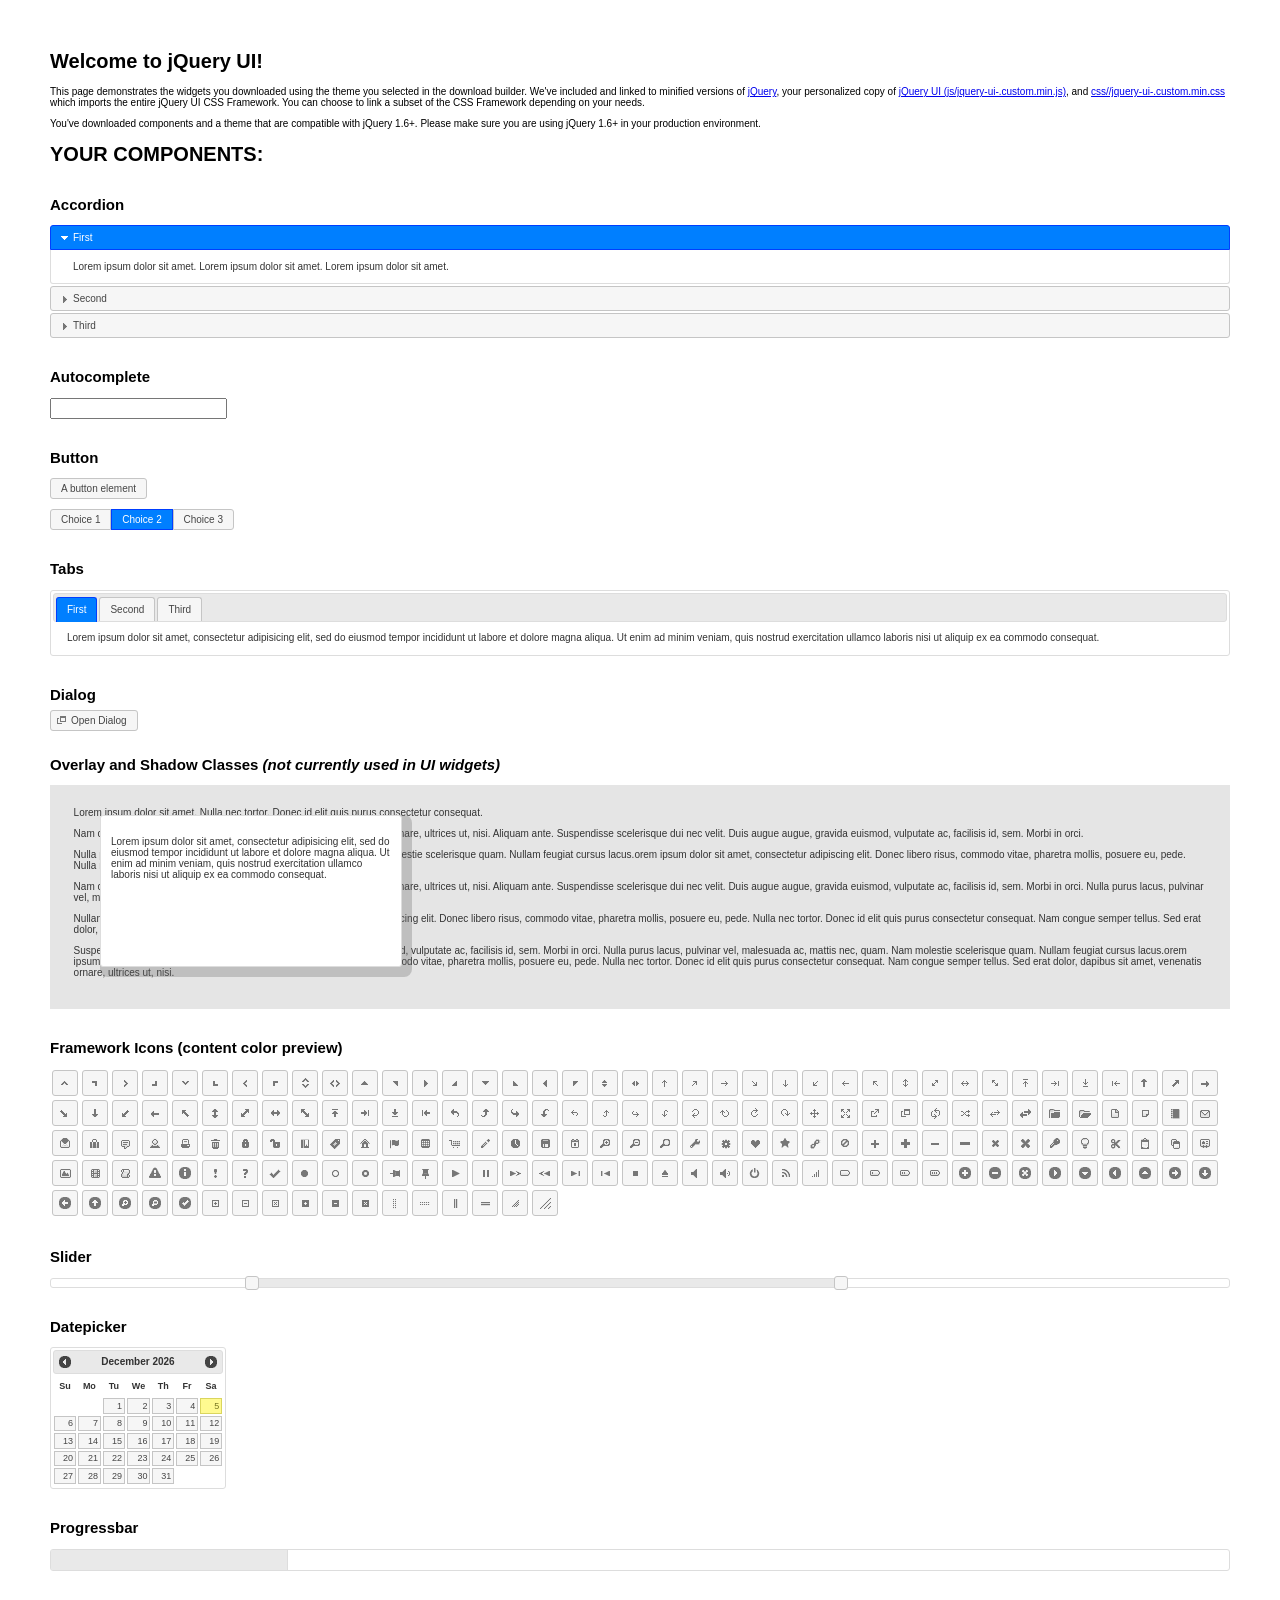
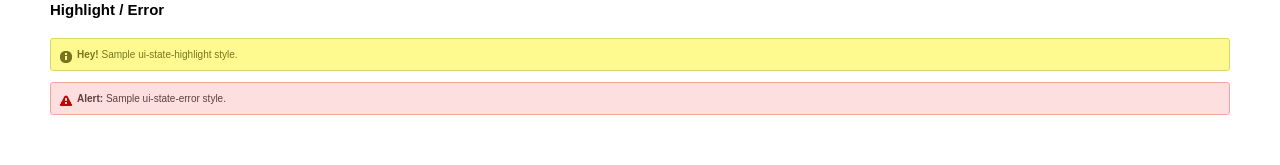
<file: jquery-ui-1.10.4/index.html>
<!doctype html>
<html lang="us">
<head>
	<meta charset="utf-8">
	<title>jQuery UI Example Page</title>
	<link href="css/base/jquery-ui-1.10.4.custom.css" rel="stylesheet">
	<script src="js/jquery-1.10.2.js"></script>
	<script src="js/jquery-ui-1.10.4.custom.js"></script>
	<script>
	$(function() {
		
		$( "#accordion" ).accordion();
		

		
		var availableTags = [
			"ActionScript",
			"AppleScript",
			"Asp",
			"BASIC",
			"C",
			"C++",
			"Clojure",
			"COBOL",
			"ColdFusion",
			"Erlang",
			"Fortran",
			"Groovy",
			"Haskell",
			"Java",
			"JavaScript",
			"Lisp",
			"Perl",
			"PHP",
			"Python",
			"Ruby",
			"Scala",
			"Scheme"
		];
		$( "#autocomplete" ).autocomplete({
			source: availableTags
		});
		

		
		$( "#button" ).button();
		$( "#radioset" ).buttonset();
		

		
		$( "#tabs" ).tabs();
		

		
		$( "#dialog" ).dialog({
			autoOpen: false,
			width: 400,
			buttons: [
				{
					text: "Ok",
					click: function() {
						$( this ).dialog( "close" );
					}
				},
				{
					text: "Cancel",
					click: function() {
						$( this ).dialog( "close" );
					}
				}
			]
		});

		// Link to open the dialog
		$( "#dialog-link" ).click(function( event ) {
			$( "#dialog" ).dialog( "open" );
			event.preventDefault();
		});
		

		
		$( "#datepicker" ).datepicker({
			inline: true
		});
		

		
		$( "#slider" ).slider({
			range: true,
			values: [ 17, 67 ]
		});
		

		
		$( "#progressbar" ).progressbar({
			value: 20
		});
		

		// Hover states on the static widgets
		$( "#dialog-link, #icons li" ).hover(
			function() {
				$( this ).addClass( "ui-state-hover" );
			},
			function() {
				$( this ).removeClass( "ui-state-hover" );
			}
		);
	});
	</script>
	<style>
	body{
		font: 62.5% "Trebuchet MS", sans-serif;
		margin: 50px;
	}
	.demoHeaders {
		margin-top: 2em;
	}
	#dialog-link {
		padding: .4em 1em .4em 20px;
		text-decoration: none;
		position: relative;
	}
	#dialog-link span.ui-icon {
		margin: 0 5px 0 0;
		position: absolute;
		left: .2em;
		top: 50%;
		margin-top: -8px;
	}
	#icons {
		margin: 0;
		padding: 0;
	}
	#icons li {
		margin: 2px;
		position: relative;
		padding: 4px 0;
		cursor: pointer;
		float: left;
		list-style: none;
	}
	#icons span.ui-icon {
		float: left;
		margin: 0 4px;
	}
	.fakewindowcontain .ui-widget-overlay {
		position: absolute;
	}
	</style>
</head>
<body>

<h1>Welcome to jQuery UI!</h1>

<div class="ui-widget">
	<p>This page demonstrates the widgets you downloaded using the theme you selected in the download builder. We've included and linked to minified versions of <a href="js/jquery-1.10.2.js">jQuery</a>, your personalized copy of <a href="js/jquery-ui-.custom.min.js">jQuery UI (js/jquery-ui-.custom.min.js)</a>, and <a href="css//jquery-ui-.custom.min.css">css//jquery-ui-.custom.min.css</a> which imports the entire jQuery UI CSS Framework. You can choose to link a subset of the CSS Framework depending on your needs. </p>
	<p>You've downloaded components and a theme that are compatible with jQuery 1.6+. Please make sure you are using jQuery 1.6+ in your production environment.</p>
</div>

<h1>YOUR COMPONENTS:</h1>


<!-- Accordion -->
<h2 class="demoHeaders">Accordion</h2>
<div id="accordion">
	<h3>First</h3>
	<div>Lorem ipsum dolor sit amet. Lorem ipsum dolor sit amet. Lorem ipsum dolor sit amet.</div>
	<h3>Second</h3>
	<div>Phasellus mattis tincidunt nibh.</div>
	<h3>Third</h3>
	<div>Nam dui erat, auctor a, dignissim quis.</div>
</div>



<!-- Autocomplete -->
<h2 class="demoHeaders">Autocomplete</h2>
<div>
	<input id="autocomplete" title="type &quot;a&quot;">
</div>



<!-- Button -->
<h2 class="demoHeaders">Button</h2>
<button id="button">A button element</button>
<form style="margin-top: 1em;">
	<div id="radioset">
		<input type="radio" id="radio1" name="radio"><label for="radio1">Choice 1</label>
		<input type="radio" id="radio2" name="radio" checked="checked"><label for="radio2">Choice 2</label>
		<input type="radio" id="radio3" name="radio"><label for="radio3">Choice 3</label>
	</div>
</form>



<!-- Tabs -->
<h2 class="demoHeaders">Tabs</h2>
<div id="tabs">
	<ul>
		<li><a href="#tabs-1">First</a></li>
		<li><a href="#tabs-2">Second</a></li>
		<li><a href="#tabs-3">Third</a></li>
	</ul>
	<div id="tabs-1">Lorem ipsum dolor sit amet, consectetur adipisicing elit, sed do eiusmod tempor incididunt ut labore et dolore magna aliqua. Ut enim ad minim veniam, quis nostrud exercitation ullamco laboris nisi ut aliquip ex ea commodo consequat.</div>
	<div id="tabs-2">Phasellus mattis tincidunt nibh. Cras orci urna, blandit id, pretium vel, aliquet ornare, felis. Maecenas scelerisque sem non nisl. Fusce sed lorem in enim dictum bibendum.</div>
	<div id="tabs-3">Nam dui erat, auctor a, dignissim quis, sollicitudin eu, felis. Pellentesque nisi urna, interdum eget, sagittis et, consequat vestibulum, lacus. Mauris porttitor ullamcorper augue.</div>
</div>



<!-- Dialog NOTE: Dialog is not generated by UI in this demo so it can be visually styled in themeroller-->
<h2 class="demoHeaders">Dialog</h2>
<p><a href="#" id="dialog-link" class="ui-state-default ui-corner-all"><span class="ui-icon ui-icon-newwin"></span>Open Dialog</a></p>

<h2 class="demoHeaders">Overlay and Shadow Classes <em>(not currently used in UI widgets)</em></h2>
<div style="position: relative; width: 96%; height: 200px; padding:1% 2%; overflow:hidden;" class="fakewindowcontain">
	<p>Lorem ipsum dolor sit amet,  Nulla nec tortor. Donec id elit quis purus consectetur consequat. </p><p>Nam congue semper tellus. Sed erat dolor, dapibus sit amet, venenatis ornare, ultrices ut, nisi. Aliquam ante. Suspendisse scelerisque dui nec velit. Duis augue augue, gravida euismod, vulputate ac, facilisis id, sem. Morbi in orci. </p><p>Nulla purus lacus, pulvinar vel, malesuada ac, mattis nec, quam. Nam molestie scelerisque quam. Nullam feugiat cursus lacus.orem ipsum dolor sit amet, consectetur adipiscing elit. Donec libero risus, commodo vitae, pharetra mollis, posuere eu, pede. Nulla nec tortor. Donec id elit quis purus consectetur consequat. </p><p>Nam congue semper tellus. Sed erat dolor, dapibus sit amet, venenatis ornare, ultrices ut, nisi. Aliquam ante. Suspendisse scelerisque dui nec velit. Duis augue augue, gravida euismod, vulputate ac, facilisis id, sem. Morbi in orci. Nulla purus lacus, pulvinar vel, malesuada ac, mattis nec, quam. Nam molestie scelerisque quam. </p><p>Nullam feugiat cursus lacus.orem ipsum dolor sit amet, consectetur adipiscing elit. Donec libero risus, commodo vitae, pharetra mollis, posuere eu, pede. Nulla nec tortor. Donec id elit quis purus consectetur consequat. Nam congue semper tellus. Sed erat dolor, dapibus sit amet, venenatis ornare, ultrices ut, nisi. Aliquam ante. </p><p>Suspendisse scelerisque dui nec velit. Duis augue augue, gravida euismod, vulputate ac, facilisis id, sem. Morbi in orci. Nulla purus lacus, pulvinar vel, malesuada ac, mattis nec, quam. Nam molestie scelerisque quam. Nullam feugiat cursus lacus.orem ipsum dolor sit amet, consectetur adipiscing elit. Donec libero risus, commodo vitae, pharetra mollis, posuere eu, pede. Nulla nec tortor. Donec id elit quis purus consectetur consequat. Nam congue semper tellus. Sed erat dolor, dapibus sit amet, venenatis ornare, ultrices ut, nisi. </p>

	<!-- ui-dialog -->
	<div class="ui-overlay"><div class="ui-widget-overlay"></div><div class="ui-widget-shadow ui-corner-all" style="width: 302px; height: 152px; position: absolute; left: 50px; top: 30px;"></div></div>
	<div style="position: absolute; width: 280px; height: 130px;left: 50px; top: 30px; padding: 10px;" class="ui-widget ui-widget-content ui-corner-all">
		<div class="ui-dialog-content ui-widget-content" style="background: none; border: 0;">
			<p>Lorem ipsum dolor sit amet, consectetur adipisicing elit, sed do eiusmod tempor incididunt ut labore et dolore magna aliqua. Ut enim ad minim veniam, quis nostrud exercitation ullamco laboris nisi ut aliquip ex ea commodo consequat.</p>
		</div>
	</div>

</div>

<!-- ui-dialog -->
<div id="dialog" title="Dialog Title">
	<p>Lorem ipsum dolor sit amet, consectetur adipisicing elit, sed do eiusmod tempor incididunt ut labore et dolore magna aliqua. Ut enim ad minim veniam, quis nostrud exercitation ullamco laboris nisi ut aliquip ex ea commodo consequat.</p>
</div>



<h2 class="demoHeaders">Framework Icons (content color preview)</h2>
<ul id="icons" class="ui-widget ui-helper-clearfix">
	<li class="ui-state-default ui-corner-all" title=".ui-icon-carat-1-n"><span class="ui-icon ui-icon-carat-1-n"></span></li>
	<li class="ui-state-default ui-corner-all" title=".ui-icon-carat-1-ne"><span class="ui-icon ui-icon-carat-1-ne"></span></li>
	<li class="ui-state-default ui-corner-all" title=".ui-icon-carat-1-e"><span class="ui-icon ui-icon-carat-1-e"></span></li>
	<li class="ui-state-default ui-corner-all" title=".ui-icon-carat-1-se"><span class="ui-icon ui-icon-carat-1-se"></span></li>
	<li class="ui-state-default ui-corner-all" title=".ui-icon-carat-1-s"><span class="ui-icon ui-icon-carat-1-s"></span></li>
	<li class="ui-state-default ui-corner-all" title=".ui-icon-carat-1-sw"><span class="ui-icon ui-icon-carat-1-sw"></span></li>
	<li class="ui-state-default ui-corner-all" title=".ui-icon-carat-1-w"><span class="ui-icon ui-icon-carat-1-w"></span></li>
	<li class="ui-state-default ui-corner-all" title=".ui-icon-carat-1-nw"><span class="ui-icon ui-icon-carat-1-nw"></span></li>
	<li class="ui-state-default ui-corner-all" title=".ui-icon-carat-2-n-s"><span class="ui-icon ui-icon-carat-2-n-s"></span></li>
	<li class="ui-state-default ui-corner-all" title=".ui-icon-carat-2-e-w"><span class="ui-icon ui-icon-carat-2-e-w"></span></li>
	<li class="ui-state-default ui-corner-all" title=".ui-icon-triangle-1-n"><span class="ui-icon ui-icon-triangle-1-n"></span></li>
	<li class="ui-state-default ui-corner-all" title=".ui-icon-triangle-1-ne"><span class="ui-icon ui-icon-triangle-1-ne"></span></li>
	<li class="ui-state-default ui-corner-all" title=".ui-icon-triangle-1-e"><span class="ui-icon ui-icon-triangle-1-e"></span></li>
	<li class="ui-state-default ui-corner-all" title=".ui-icon-triangle-1-se"><span class="ui-icon ui-icon-triangle-1-se"></span></li>
	<li class="ui-state-default ui-corner-all" title=".ui-icon-triangle-1-s"><span class="ui-icon ui-icon-triangle-1-s"></span></li>
	<li class="ui-state-default ui-corner-all" title=".ui-icon-triangle-1-sw"><span class="ui-icon ui-icon-triangle-1-sw"></span></li>
	<li class="ui-state-default ui-corner-all" title=".ui-icon-triangle-1-w"><span class="ui-icon ui-icon-triangle-1-w"></span></li>
	<li class="ui-state-default ui-corner-all" title=".ui-icon-triangle-1-nw"><span class="ui-icon ui-icon-triangle-1-nw"></span></li>
	<li class="ui-state-default ui-corner-all" title=".ui-icon-triangle-2-n-s"><span class="ui-icon ui-icon-triangle-2-n-s"></span></li>
	<li class="ui-state-default ui-corner-all" title=".ui-icon-triangle-2-e-w"><span class="ui-icon ui-icon-triangle-2-e-w"></span></li>
	<li class="ui-state-default ui-corner-all" title=".ui-icon-arrow-1-n"><span class="ui-icon ui-icon-arrow-1-n"></span></li>
	<li class="ui-state-default ui-corner-all" title=".ui-icon-arrow-1-ne"><span class="ui-icon ui-icon-arrow-1-ne"></span></li>
	<li class="ui-state-default ui-corner-all" title=".ui-icon-arrow-1-e"><span class="ui-icon ui-icon-arrow-1-e"></span></li>
	<li class="ui-state-default ui-corner-all" title=".ui-icon-arrow-1-se"><span class="ui-icon ui-icon-arrow-1-se"></span></li>
	<li class="ui-state-default ui-corner-all" title=".ui-icon-arrow-1-s"><span class="ui-icon ui-icon-arrow-1-s"></span></li>
	<li class="ui-state-default ui-corner-all" title=".ui-icon-arrow-1-sw"><span class="ui-icon ui-icon-arrow-1-sw"></span></li>
	<li class="ui-state-default ui-corner-all" title=".ui-icon-arrow-1-w"><span class="ui-icon ui-icon-arrow-1-w"></span></li>
	<li class="ui-state-default ui-corner-all" title=".ui-icon-arrow-1-nw"><span class="ui-icon ui-icon-arrow-1-nw"></span></li>
	<li class="ui-state-default ui-corner-all" title=".ui-icon-arrow-2-n-s"><span class="ui-icon ui-icon-arrow-2-n-s"></span></li>
	<li class="ui-state-default ui-corner-all" title=".ui-icon-arrow-2-ne-sw"><span class="ui-icon ui-icon-arrow-2-ne-sw"></span></li>
	<li class="ui-state-default ui-corner-all" title=".ui-icon-arrow-2-e-w"><span class="ui-icon ui-icon-arrow-2-e-w"></span></li>
	<li class="ui-state-default ui-corner-all" title=".ui-icon-arrow-2-se-nw"><span class="ui-icon ui-icon-arrow-2-se-nw"></span></li>
	<li class="ui-state-default ui-corner-all" title=".ui-icon-arrowstop-1-n"><span class="ui-icon ui-icon-arrowstop-1-n"></span></li>
	<li class="ui-state-default ui-corner-all" title=".ui-icon-arrowstop-1-e"><span class="ui-icon ui-icon-arrowstop-1-e"></span></li>
	<li class="ui-state-default ui-corner-all" title=".ui-icon-arrowstop-1-s"><span class="ui-icon ui-icon-arrowstop-1-s"></span></li>
	<li class="ui-state-default ui-corner-all" title=".ui-icon-arrowstop-1-w"><span class="ui-icon ui-icon-arrowstop-1-w"></span></li>
	<li class="ui-state-default ui-corner-all" title=".ui-icon-arrowthick-1-n"><span class="ui-icon ui-icon-arrowthick-1-n"></span></li>
	<li class="ui-state-default ui-corner-all" title=".ui-icon-arrowthick-1-ne"><span class="ui-icon ui-icon-arrowthick-1-ne"></span></li>
	<li class="ui-state-default ui-corner-all" title=".ui-icon-arrowthick-1-e"><span class="ui-icon ui-icon-arrowthick-1-e"></span></li>
	<li class="ui-state-default ui-corner-all" title=".ui-icon-arrowthick-1-se"><span class="ui-icon ui-icon-arrowthick-1-se"></span></li>
	<li class="ui-state-default ui-corner-all" title=".ui-icon-arrowthick-1-s"><span class="ui-icon ui-icon-arrowthick-1-s"></span></li>
	<li class="ui-state-default ui-corner-all" title=".ui-icon-arrowthick-1-sw"><span class="ui-icon ui-icon-arrowthick-1-sw"></span></li>
	<li class="ui-state-default ui-corner-all" title=".ui-icon-arrowthick-1-w"><span class="ui-icon ui-icon-arrowthick-1-w"></span></li>
	<li class="ui-state-default ui-corner-all" title=".ui-icon-arrowthick-1-nw"><span class="ui-icon ui-icon-arrowthick-1-nw"></span></li>
	<li class="ui-state-default ui-corner-all" title=".ui-icon-arrowthick-2-n-s"><span class="ui-icon ui-icon-arrowthick-2-n-s"></span></li>
	<li class="ui-state-default ui-corner-all" title=".ui-icon-arrowthick-2-ne-sw"><span class="ui-icon ui-icon-arrowthick-2-ne-sw"></span></li>
	<li class="ui-state-default ui-corner-all" title=".ui-icon-arrowthick-2-e-w"><span class="ui-icon ui-icon-arrowthick-2-e-w"></span></li>
	<li class="ui-state-default ui-corner-all" title=".ui-icon-arrowthick-2-se-nw"><span class="ui-icon ui-icon-arrowthick-2-se-nw"></span></li>
	<li class="ui-state-default ui-corner-all" title=".ui-icon-arrowthickstop-1-n"><span class="ui-icon ui-icon-arrowthickstop-1-n"></span></li>
	<li class="ui-state-default ui-corner-all" title=".ui-icon-arrowthickstop-1-e"><span class="ui-icon ui-icon-arrowthickstop-1-e"></span></li>
	<li class="ui-state-default ui-corner-all" title=".ui-icon-arrowthickstop-1-s"><span class="ui-icon ui-icon-arrowthickstop-1-s"></span></li>
	<li class="ui-state-default ui-corner-all" title=".ui-icon-arrowthickstop-1-w"><span class="ui-icon ui-icon-arrowthickstop-1-w"></span></li>
	<li class="ui-state-default ui-corner-all" title=".ui-icon-arrowreturnthick-1-w"><span class="ui-icon ui-icon-arrowreturnthick-1-w"></span></li>
	<li class="ui-state-default ui-corner-all" title=".ui-icon-arrowreturnthick-1-n"><span class="ui-icon ui-icon-arrowreturnthick-1-n"></span></li>
	<li class="ui-state-default ui-corner-all" title=".ui-icon-arrowreturnthick-1-e"><span class="ui-icon ui-icon-arrowreturnthick-1-e"></span></li>
	<li class="ui-state-default ui-corner-all" title=".ui-icon-arrowreturnthick-1-s"><span class="ui-icon ui-icon-arrowreturnthick-1-s"></span></li>
	<li class="ui-state-default ui-corner-all" title=".ui-icon-arrowreturn-1-w"><span class="ui-icon ui-icon-arrowreturn-1-w"></span></li>
	<li class="ui-state-default ui-corner-all" title=".ui-icon-arrowreturn-1-n"><span class="ui-icon ui-icon-arrowreturn-1-n"></span></li>
	<li class="ui-state-default ui-corner-all" title=".ui-icon-arrowreturn-1-e"><span class="ui-icon ui-icon-arrowreturn-1-e"></span></li>
	<li class="ui-state-default ui-corner-all" title=".ui-icon-arrowreturn-1-s"><span class="ui-icon ui-icon-arrowreturn-1-s"></span></li>
	<li class="ui-state-default ui-corner-all" title=".ui-icon-arrowrefresh-1-w"><span class="ui-icon ui-icon-arrowrefresh-1-w"></span></li>
	<li class="ui-state-default ui-corner-all" title=".ui-icon-arrowrefresh-1-n"><span class="ui-icon ui-icon-arrowrefresh-1-n"></span></li>
	<li class="ui-state-default ui-corner-all" title=".ui-icon-arrowrefresh-1-e"><span class="ui-icon ui-icon-arrowrefresh-1-e"></span></li>
	<li class="ui-state-default ui-corner-all" title=".ui-icon-arrowrefresh-1-s"><span class="ui-icon ui-icon-arrowrefresh-1-s"></span></li>
	<li class="ui-state-default ui-corner-all" title=".ui-icon-arrow-4"><span class="ui-icon ui-icon-arrow-4"></span></li>
	<li class="ui-state-default ui-corner-all" title=".ui-icon-arrow-4-diag"><span class="ui-icon ui-icon-arrow-4-diag"></span></li>
	<li class="ui-state-default ui-corner-all" title=".ui-icon-extlink"><span class="ui-icon ui-icon-extlink"></span></li>
	<li class="ui-state-default ui-corner-all" title=".ui-icon-newwin"><span class="ui-icon ui-icon-newwin"></span></li>
	<li class="ui-state-default ui-corner-all" title=".ui-icon-refresh"><span class="ui-icon ui-icon-refresh"></span></li>
	<li class="ui-state-default ui-corner-all" title=".ui-icon-shuffle"><span class="ui-icon ui-icon-shuffle"></span></li>
	<li class="ui-state-default ui-corner-all" title=".ui-icon-transfer-e-w"><span class="ui-icon ui-icon-transfer-e-w"></span></li>
	<li class="ui-state-default ui-corner-all" title=".ui-icon-transferthick-e-w"><span class="ui-icon ui-icon-transferthick-e-w"></span></li>
	<li class="ui-state-default ui-corner-all" title=".ui-icon-folder-collapsed"><span class="ui-icon ui-icon-folder-collapsed"></span></li>
	<li class="ui-state-default ui-corner-all" title=".ui-icon-folder-open"><span class="ui-icon ui-icon-folder-open"></span></li>
	<li class="ui-state-default ui-corner-all" title=".ui-icon-document"><span class="ui-icon ui-icon-document"></span></li>
	<li class="ui-state-default ui-corner-all" title=".ui-icon-document-b"><span class="ui-icon ui-icon-document-b"></span></li>
	<li class="ui-state-default ui-corner-all" title=".ui-icon-note"><span class="ui-icon ui-icon-note"></span></li>
	<li class="ui-state-default ui-corner-all" title=".ui-icon-mail-closed"><span class="ui-icon ui-icon-mail-closed"></span></li>
	<li class="ui-state-default ui-corner-all" title=".ui-icon-mail-open"><span class="ui-icon ui-icon-mail-open"></span></li>
	<li class="ui-state-default ui-corner-all" title=".ui-icon-suitcase"><span class="ui-icon ui-icon-suitcase"></span></li>
	<li class="ui-state-default ui-corner-all" title=".ui-icon-comment"><span class="ui-icon ui-icon-comment"></span></li>
	<li class="ui-state-default ui-corner-all" title=".ui-icon-person"><span class="ui-icon ui-icon-person"></span></li>
	<li class="ui-state-default ui-corner-all" title=".ui-icon-print"><span class="ui-icon ui-icon-print"></span></li>
	<li class="ui-state-default ui-corner-all" title=".ui-icon-trash"><span class="ui-icon ui-icon-trash"></span></li>
	<li class="ui-state-default ui-corner-all" title=".ui-icon-locked"><span class="ui-icon ui-icon-locked"></span></li>
	<li class="ui-state-default ui-corner-all" title=".ui-icon-unlocked"><span class="ui-icon ui-icon-unlocked"></span></li>
	<li class="ui-state-default ui-corner-all" title=".ui-icon-bookmark"><span class="ui-icon ui-icon-bookmark"></span></li>
	<li class="ui-state-default ui-corner-all" title=".ui-icon-tag"><span class="ui-icon ui-icon-tag"></span></li>
	<li class="ui-state-default ui-corner-all" title=".ui-icon-home"><span class="ui-icon ui-icon-home"></span></li>
	<li class="ui-state-default ui-corner-all" title=".ui-icon-flag"><span class="ui-icon ui-icon-flag"></span></li>
	<li class="ui-state-default ui-corner-all" title=".ui-icon-calculator"><span class="ui-icon ui-icon-calculator"></span></li>
	<li class="ui-state-default ui-corner-all" title=".ui-icon-cart"><span class="ui-icon ui-icon-cart"></span></li>
	<li class="ui-state-default ui-corner-all" title=".ui-icon-pencil"><span class="ui-icon ui-icon-pencil"></span></li>
	<li class="ui-state-default ui-corner-all" title=".ui-icon-clock"><span class="ui-icon ui-icon-clock"></span></li>
	<li class="ui-state-default ui-corner-all" title=".ui-icon-disk"><span class="ui-icon ui-icon-disk"></span></li>
	<li class="ui-state-default ui-corner-all" title=".ui-icon-calendar"><span class="ui-icon ui-icon-calendar"></span></li>
	<li class="ui-state-default ui-corner-all" title=".ui-icon-zoomin"><span class="ui-icon ui-icon-zoomin"></span></li>
	<li class="ui-state-default ui-corner-all" title=".ui-icon-zoomout"><span class="ui-icon ui-icon-zoomout"></span></li>
	<li class="ui-state-default ui-corner-all" title=".ui-icon-search"><span class="ui-icon ui-icon-search"></span></li>
	<li class="ui-state-default ui-corner-all" title=".ui-icon-wrench"><span class="ui-icon ui-icon-wrench"></span></li>
	<li class="ui-state-default ui-corner-all" title=".ui-icon-gear"><span class="ui-icon ui-icon-gear"></span></li>
	<li class="ui-state-default ui-corner-all" title=".ui-icon-heart"><span class="ui-icon ui-icon-heart"></span></li>
	<li class="ui-state-default ui-corner-all" title=".ui-icon-star"><span class="ui-icon ui-icon-star"></span></li>
	<li class="ui-state-default ui-corner-all" title=".ui-icon-link"><span class="ui-icon ui-icon-link"></span></li>
	<li class="ui-state-default ui-corner-all" title=".ui-icon-cancel"><span class="ui-icon ui-icon-cancel"></span></li>
	<li class="ui-state-default ui-corner-all" title=".ui-icon-plus"><span class="ui-icon ui-icon-plus"></span></li>
	<li class="ui-state-default ui-corner-all" title=".ui-icon-plusthick"><span class="ui-icon ui-icon-plusthick"></span></li>
	<li class="ui-state-default ui-corner-all" title=".ui-icon-minus"><span class="ui-icon ui-icon-minus"></span></li>
	<li class="ui-state-default ui-corner-all" title=".ui-icon-minusthick"><span class="ui-icon ui-icon-minusthick"></span></li>
	<li class="ui-state-default ui-corner-all" title=".ui-icon-close"><span class="ui-icon ui-icon-close"></span></li>
	<li class="ui-state-default ui-corner-all" title=".ui-icon-closethick"><span class="ui-icon ui-icon-closethick"></span></li>
	<li class="ui-state-default ui-corner-all" title=".ui-icon-key"><span class="ui-icon ui-icon-key"></span></li>
	<li class="ui-state-default ui-corner-all" title=".ui-icon-lightbulb"><span class="ui-icon ui-icon-lightbulb"></span></li>
	<li class="ui-state-default ui-corner-all" title=".ui-icon-scissors"><span class="ui-icon ui-icon-scissors"></span></li>
	<li class="ui-state-default ui-corner-all" title=".ui-icon-clipboard"><span class="ui-icon ui-icon-clipboard"></span></li>
	<li class="ui-state-default ui-corner-all" title=".ui-icon-copy"><span class="ui-icon ui-icon-copy"></span></li>
	<li class="ui-state-default ui-corner-all" title=".ui-icon-contact"><span class="ui-icon ui-icon-contact"></span></li>
	<li class="ui-state-default ui-corner-all" title=".ui-icon-image"><span class="ui-icon ui-icon-image"></span></li>
	<li class="ui-state-default ui-corner-all" title=".ui-icon-video"><span class="ui-icon ui-icon-video"></span></li>
	<li class="ui-state-default ui-corner-all" title=".ui-icon-script"><span class="ui-icon ui-icon-script"></span></li>
	<li class="ui-state-default ui-corner-all" title=".ui-icon-alert"><span class="ui-icon ui-icon-alert"></span></li>
	<li class="ui-state-default ui-corner-all" title=".ui-icon-info"><span class="ui-icon ui-icon-info"></span></li>
	<li class="ui-state-default ui-corner-all" title=".ui-icon-notice"><span class="ui-icon ui-icon-notice"></span></li>
	<li class="ui-state-default ui-corner-all" title=".ui-icon-help"><span class="ui-icon ui-icon-help"></span></li>
	<li class="ui-state-default ui-corner-all" title=".ui-icon-check"><span class="ui-icon ui-icon-check"></span></li>
	<li class="ui-state-default ui-corner-all" title=".ui-icon-bullet"><span class="ui-icon ui-icon-bullet"></span></li>
	<li class="ui-state-default ui-corner-all" title=".ui-icon-radio-off"><span class="ui-icon ui-icon-radio-off"></span></li>
	<li class="ui-state-default ui-corner-all" title=".ui-icon-radio-on"><span class="ui-icon ui-icon-radio-on"></span></li>
	<li class="ui-state-default ui-corner-all" title=".ui-icon-pin-w"><span class="ui-icon ui-icon-pin-w"></span></li>
	<li class="ui-state-default ui-corner-all" title=".ui-icon-pin-s"><span class="ui-icon ui-icon-pin-s"></span></li>
	<li class="ui-state-default ui-corner-all" title=".ui-icon-play"><span class="ui-icon ui-icon-play"></span></li>
	<li class="ui-state-default ui-corner-all" title=".ui-icon-pause"><span class="ui-icon ui-icon-pause"></span></li>
	<li class="ui-state-default ui-corner-all" title=".ui-icon-seek-next"><span class="ui-icon ui-icon-seek-next"></span></li>
	<li class="ui-state-default ui-corner-all" title=".ui-icon-seek-prev"><span class="ui-icon ui-icon-seek-prev"></span></li>
	<li class="ui-state-default ui-corner-all" title=".ui-icon-seek-end"><span class="ui-icon ui-icon-seek-end"></span></li>
	<li class="ui-state-default ui-corner-all" title=".ui-icon-seek-first"><span class="ui-icon ui-icon-seek-first"></span></li>
	<li class="ui-state-default ui-corner-all" title=".ui-icon-stop"><span class="ui-icon ui-icon-stop"></span></li>
	<li class="ui-state-default ui-corner-all" title=".ui-icon-eject"><span class="ui-icon ui-icon-eject"></span></li>
	<li class="ui-state-default ui-corner-all" title=".ui-icon-volume-off"><span class="ui-icon ui-icon-volume-off"></span></li>
	<li class="ui-state-default ui-corner-all" title=".ui-icon-volume-on"><span class="ui-icon ui-icon-volume-on"></span></li>
	<li class="ui-state-default ui-corner-all" title=".ui-icon-power"><span class="ui-icon ui-icon-power"></span></li>
	<li class="ui-state-default ui-corner-all" title=".ui-icon-signal-diag"><span class="ui-icon ui-icon-signal-diag"></span></li>
	<li class="ui-state-default ui-corner-all" title=".ui-icon-signal"><span class="ui-icon ui-icon-signal"></span></li>
	<li class="ui-state-default ui-corner-all" title=".ui-icon-battery-0"><span class="ui-icon ui-icon-battery-0"></span></li>
	<li class="ui-state-default ui-corner-all" title=".ui-icon-battery-1"><span class="ui-icon ui-icon-battery-1"></span></li>
	<li class="ui-state-default ui-corner-all" title=".ui-icon-battery-2"><span class="ui-icon ui-icon-battery-2"></span></li>
	<li class="ui-state-default ui-corner-all" title=".ui-icon-battery-3"><span class="ui-icon ui-icon-battery-3"></span></li>
	<li class="ui-state-default ui-corner-all" title=".ui-icon-circle-plus"><span class="ui-icon ui-icon-circle-plus"></span></li>
	<li class="ui-state-default ui-corner-all" title=".ui-icon-circle-minus"><span class="ui-icon ui-icon-circle-minus"></span></li>
	<li class="ui-state-default ui-corner-all" title=".ui-icon-circle-close"><span class="ui-icon ui-icon-circle-close"></span></li>
	<li class="ui-state-default ui-corner-all" title=".ui-icon-circle-triangle-e"><span class="ui-icon ui-icon-circle-triangle-e"></span></li>
	<li class="ui-state-default ui-corner-all" title=".ui-icon-circle-triangle-s"><span class="ui-icon ui-icon-circle-triangle-s"></span></li>
	<li class="ui-state-default ui-corner-all" title=".ui-icon-circle-triangle-w"><span class="ui-icon ui-icon-circle-triangle-w"></span></li>
	<li class="ui-state-default ui-corner-all" title=".ui-icon-circle-triangle-n"><span class="ui-icon ui-icon-circle-triangle-n"></span></li>
	<li class="ui-state-default ui-corner-all" title=".ui-icon-circle-arrow-e"><span class="ui-icon ui-icon-circle-arrow-e"></span></li>
	<li class="ui-state-default ui-corner-all" title=".ui-icon-circle-arrow-s"><span class="ui-icon ui-icon-circle-arrow-s"></span></li>
	<li class="ui-state-default ui-corner-all" title=".ui-icon-circle-arrow-w"><span class="ui-icon ui-icon-circle-arrow-w"></span></li>
	<li class="ui-state-default ui-corner-all" title=".ui-icon-circle-arrow-n"><span class="ui-icon ui-icon-circle-arrow-n"></span></li>
	<li class="ui-state-default ui-corner-all" title=".ui-icon-circle-zoomin"><span class="ui-icon ui-icon-circle-zoomin"></span></li>
	<li class="ui-state-default ui-corner-all" title=".ui-icon-circle-zoomout"><span class="ui-icon ui-icon-circle-zoomout"></span></li>
	<li class="ui-state-default ui-corner-all" title=".ui-icon-circle-check"><span class="ui-icon ui-icon-circle-check"></span></li>
	<li class="ui-state-default ui-corner-all" title=".ui-icon-circlesmall-plus"><span class="ui-icon ui-icon-circlesmall-plus"></span></li>
	<li class="ui-state-default ui-corner-all" title=".ui-icon-circlesmall-minus"><span class="ui-icon ui-icon-circlesmall-minus"></span></li>
	<li class="ui-state-default ui-corner-all" title=".ui-icon-circlesmall-close"><span class="ui-icon ui-icon-circlesmall-close"></span></li>
	<li class="ui-state-default ui-corner-all" title=".ui-icon-squaresmall-plus"><span class="ui-icon ui-icon-squaresmall-plus"></span></li>
	<li class="ui-state-default ui-corner-all" title=".ui-icon-squaresmall-minus"><span class="ui-icon ui-icon-squaresmall-minus"></span></li>
	<li class="ui-state-default ui-corner-all" title=".ui-icon-squaresmall-close"><span class="ui-icon ui-icon-squaresmall-close"></span></li>
	<li class="ui-state-default ui-corner-all" title=".ui-icon-grip-dotted-vertical"><span class="ui-icon ui-icon-grip-dotted-vertical"></span></li>
	<li class="ui-state-default ui-corner-all" title=".ui-icon-grip-dotted-horizontal"><span class="ui-icon ui-icon-grip-dotted-horizontal"></span></li>
	<li class="ui-state-default ui-corner-all" title=".ui-icon-grip-solid-vertical"><span class="ui-icon ui-icon-grip-solid-vertical"></span></li>
	<li class="ui-state-default ui-corner-all" title=".ui-icon-grip-solid-horizontal"><span class="ui-icon ui-icon-grip-solid-horizontal"></span></li>
	<li class="ui-state-default ui-corner-all" title=".ui-icon-gripsmall-diagonal-se"><span class="ui-icon ui-icon-gripsmall-diagonal-se"></span></li>
	<li class="ui-state-default ui-corner-all" title=".ui-icon-grip-diagonal-se"><span class="ui-icon ui-icon-grip-diagonal-se"></span></li>
</ul>


<!-- Slider -->
<h2 class="demoHeaders">Slider</h2>
<div id="slider"></div>



<!-- Datepicker -->
<h2 class="demoHeaders">Datepicker</h2>
<div id="datepicker"></div>



<!-- Progressbar -->
<h2 class="demoHeaders">Progressbar</h2>
<div id="progressbar"></div>


<!-- Highlight / Error -->
<h2 class="demoHeaders">Highlight / Error</h2>
<div class="ui-widget">
	<div class="ui-state-highlight ui-corner-all" style="margin-top: 20px; padding: 0 .7em;">
		<p><span class="ui-icon ui-icon-info" style="float: left; margin-right: .3em;"></span>
		<strong>Hey!</strong> Sample ui-state-highlight style.</p>
	</div>
</div>
<br>
<div class="ui-widget">
	<div class="ui-state-error ui-corner-all" style="padding: 0 .7em;">
		<p><span class="ui-icon ui-icon-alert" style="float: left; margin-right: .3em;"></span>
		<strong>Alert:</strong> Sample ui-state-error style.</p>
	</div>
</div>

</body>
</html>
</file>
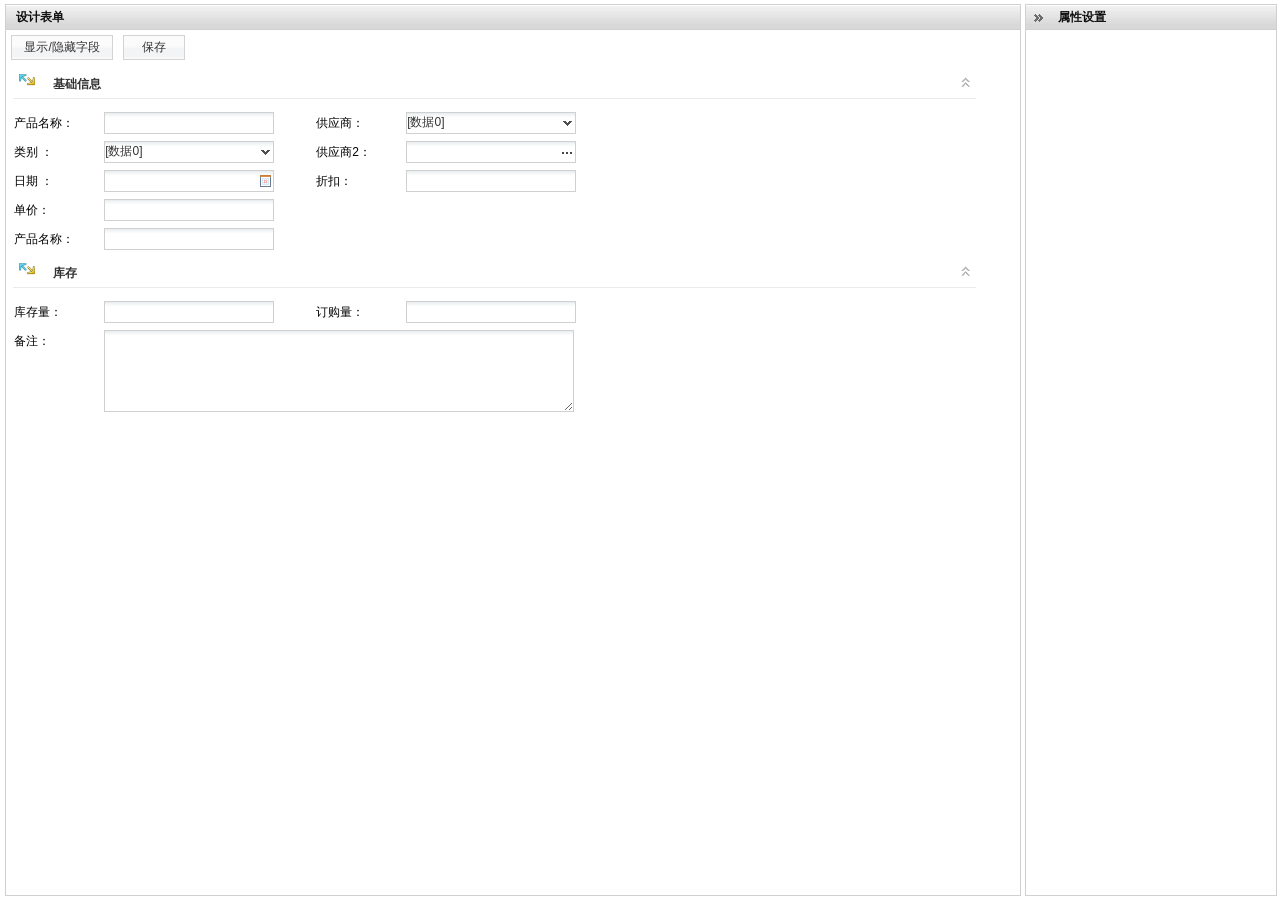
<file: ligerui/lab/formdesign/index.htm>
﻿<!DOCTYPE html PUBLIC "-//W3C//DTD XHTML 1.0 Transitional//EN" "http://www.w3.org/TR/xhtml1/DTD/xhtml1-transitional.dtd">

<html xmlns="http://www.w3.org/1999/xhtml">
<head>
    <title>表单设计器</title>
    <link href="../../lib/ligerUI/skins/Aqua/css/ligerui-all.css" rel="stylesheet" type="text/css" />
    <link href="../../lib/ligerUI/skins/Gray/css/all.css" rel="stylesheet" type="text/css" /> 
    <link href="../../lib/ligerUI/skins/ligerui-icons.css" rel="stylesheet" />
    <script src="../../lib/jquery/jquery-1.9.0.min.js"></script>
    <script src="../../lib/ligerUI/js/ligerui.all.js" type="text/javascript"></script> 
    <script src="../../lib/ligerUI/js/plugins/ligerForm.js"></script>
    <script src="../../lib/json2.js" type="text/javascript"></script>
    <link href="style.css" rel="stylesheet" />
     <style type="text/css">
        .middle input {
            display: block;width:30px; margin:2px;
        }
    </style>
</head>
<body style="padding:0px;">   
  <div id="layout1" style="width:99.2%; margin:0 auto; margin-top:4px; "> 
        <div position="center"  title="设计表单" id="designPanel"> 
            <div id="btnSelectFields" style="margin:5px; float:left;"></div>
            <div id="btnSaveToFile" style="margin:5px; float:left;"></div>
            <div id="formDesign" style="clear:both;"></div>
        </div>
        <div position="right" id="framecenter" title="属性设置">  
                <div id="formProperty">
                    

                </div>
            <div id="btnSaveProperty" style="margin:5px;"></div>
        </div>  
    </div> 

    <div id="fieldsSelector" style="display:none;">
        <div style="margin:4px;float:left;">
             <div id="listbox1"></div>  
         </div>
         <div style="margin:4px;float:left;" class="middle"> 
              <input type="button" onclick="moveToRight()" value=">" /> 
             <input type="button" onclick="moveAllToRight()" value=">>" />
              <input type="button" onclick="moveToLeft()" value="<" />
              <input type="button" onclick="moveAllToLeft()" value="<<" />
         </div>
        <div style="margin:4px;float:left;">
            <div id="listbox2"></div> 
        </div>  
    </div>

    <script type="text/javascript">
        var ICONS = {
            Group: "group.gif"
        };
        var demoData = [], demoGrid = { columns: [] };
        for (var i = 0; i < 9; i++) demoData.push({ id: i, value: i, text: '[数据' + i + ']' });
        demoGrid.columns.push({ display: 'ID', name: 'id' });
        demoGrid.columns.push({ display: 'Text', name: 'text' });
        demoGrid.data = { Rows: demoData };

        var dragging = false;
        var contextMenu = null; 
        var fieldReplace = $("<li class='l-fieldcontainer l-fieldcontainer-r'></li>").appendTo("body").hide();
        var fieldReplaceStatue = null;
        var options = { 
            labelCss: 'labelcontainer',
            fieldCss: 'fieldcontainer',
            fields: [],
            onAfterSetFields: function ()
            {
                var g = this, p = this.options; 
                f_setDrag();
                //f_setReadonly();
                if (formProperty)
                {
                    formProperty.set('fields', []);
                }
                $(".l-fieldcontainer-first").removeClass("l-fieldcontainer-first"); 
                setTimeout(function ()
                { 
                    $(".l-group")
                       .width($("#designPanel").width() * 0.95)
                       .find(".togglebtn").remove();
                    $(".l-group").append("<div class='togglebtn'></div>");
                      
                }, 20);
            }
        };
        $.ligerui.controls.Form.prototype.getNextField = function (field)
        {
            var g = this, p = this.options,	visited = false;
            for (var i = 0, l = p.fields.length; i < l; i++)
            {
                if (visited) return p.fields[i];
                if (p.fields[i] == field) visited = true; 
            }
            return null;
        };
        $.ligerui.controls.Form.prototype.moveField = function (fromIndex, toIndex, isAfter)
        {
            var g = this, p = this.options;
            if (!p.fields) return;
            var fromField = g.getField(fromIndex);
            var toField = g.getField(toIndex);
            if (fromField.newline != false)
            {
                var next = g.getNextField(fromField);
                if (next)
                {
                    if (next.newline == false) next.newline = true;
                }
            }
            if (!isAfter)
            {
                if (toField.newline != false)
                {
                    toField.newline = false;
                    fromField.newline = true;
                }
            }
            else
            {
                fromField.newline = false;
            }
            fromField.group = toField.group;
            //先移除欲移动的field
            p.fields.splice(fromIndex, 1);
            //重新计算 目标位置field的 index
            toIndex = $.inArray(toField, p.fields);
            //插入
            p.fields.splice(toIndex + (isAfter ? 1 : 0), 0, fromField);

            g.set('fields', p.fields);
        };


        $("#layout1").ligerLayout({ 
            rightWidth: 250,
            height: '100%',
            heightDiff: -4,
            space: 4 
        }); 
      
        var formDesign = $("#formDesign").ligerForm(options);
        var formProperty = $("#formProperty").ligerForm({
            onAfterSetFields: function ()
            {
                var g = this, p = this.options;
                if (!p.fields || !p.fields.length)
                {
                    $("#btnSaveProperty").hide();
                }
                else
                {
                    $("#btnSaveProperty").show();
                }
            }
        }); 
        var btnSaveToFile = $("#btnSaveToFile").ligerButton({
            click: f_saveToFile, text: '保存'
        }); 
        var btnSelectFields = $("#btnSelectFields").ligerButton({
            click: showFieldsSelector, text: '显示/隐藏字段',width:100
        });
        
        $("#formDesign li.l-fieldcontainer").live('mouseover', function ()
        {
            if (dragging) return;
            $(this).addClass("l-fieldcontainer-over");
        }).live('mouseout', function ()
        {
            $(this).removeClass("l-fieldcontainer-over");
        }).live('click', function ()
        {
            if (dragging) return;
            var selected = $(this).hasClass("l-fieldcontainer-selected");
            $("li.l-fieldcontainer-selected").removeClass("l-fieldcontainer-selected");
            if (!selected)
            { 
                $(this).addClass("l-fieldcontainer-selected");
            }
            f_setProperty();
        });

        f_setMenu();
        f_loadFile();
        function showFieldsSelector()
        {
            var fields = formDesign.get('fields');
            if (window.winFieldsSelector)
            {
                window.winFieldsSelector.show();
            } else
            {
                window.winFieldsSelector = $.ligerDialog.open({
                    target: $("#fieldsSelector"),
                    isResize: true,
                    title: '选择字段',
                    width: 400,
                    height: 270,
                    buttons: [
                        {
                            text: '确定', onclick: f_selectFields
                        },
                        {
                            text: '取消', onclick: function () { winFieldsSelector.hide() }
                        }
                    ]
                });
                $("#listbox1,#listbox2").ligerListBox({
                    isShowCheckBox: true,
                    isMultiSelect: true,
                    height: 190
                });
            }
          
            var data1 = [], data2 = [];
            $(fields).each(function (i, field)
            {
                var o = {
                    text: field.name,
                    id: field.name,
                    field : field
                }; 
                if (field.type == "hidden") data1.push(o);
                else data2.push(o);
            }); 
            liger.get("listbox1").setData(data1);
            liger.get("listbox2").setData(data2);
        }
        function f_selectFields()
        {
            var selecteds = liger.get("listbox2").data;
            var fields = formDesign.get('fields');
            var isChanged = false;
            $(fields).each(function (i, field)
            {
                if (find(field))
                {
                    if (field.type == "hidden")
                    {
                        field.type = field.oldtype || "text";
                        isChanged = true;
                    }
                } else
                {
                    if (field.type != "hidden")
                    {
                        field.oldtype = field.type;
                        field.type = "hidden";
                        isChanged = true;
                    }
                }
            });
            if (isChanged)
            {
                formDesign.set('fields', fields);
            }
            winFieldsSelector.hide();

            function find(field)
            {
                for (var i = 0, l = selecteds.length; i < l; i++)
                {
                    if (selecteds[i].field == field) return selecteds[i];
                }
                return null;
            }
        }
      
        function moveToLeft()
        {
            var box1 = liger.get("listbox1"), box2 = liger.get("listbox2");
            var selecteds = box2.getSelectedItems();
            if (!selecteds || !selecteds.length) return;
            box2.removeItems(selecteds);
            box1.addItems(selecteds);
        }
        function moveToRight()
        {
            var box1 = liger.get("listbox1"), box2 = liger.get("listbox2");
            var selecteds = box1.getSelectedItems();
            if (!selecteds || !selecteds.length) return;
            box1.removeItems(selecteds);
            box2.addItems(selecteds);
        }
        function moveAllToLeft()
        { 
            var box1 = liger.get("listbox1"), box2 = liger.get("listbox2");
            var selecteds = box2.data;
            if (!selecteds || !selecteds.length) return;
            box1.addItems(selecteds);
            box2.removeItems(selecteds); 
        }
        function moveAllToRight()
        { 
            var box1 = liger.get("listbox1"), box2 = liger.get("listbox2");
            var selecteds = box1.data;
            if (!selecteds || !selecteds.length) return;
            box2.addItems(selecteds);
            box1.removeItems(selecteds);
           
        }

        function f_loadFile()
        {
            formDesign.set({
                inputWidth: 170,
                labelWidth: 90,
                space: 40,
                fields: [ 
                { name: "ProductID", type: "hidden" },
                { label: "产品名称", name: "ProductName", width: 170, labelWidth: 90, space: 40, newline: true, type: "text", group: "基础信息", groupicon: ICONS.Group },
                {
                    label: "供应商", name: "SupplierID", width: 170, labelWidth: 90, space: 40, newline: false, type: "combobox", textField: "CompanyName", editor: {
                        data: demoData,grid:demoGrid,selectBoxWidth:400,selectBoxHeight:200
                    }
                },
                 
                {
                    label: "类别 ", name: "CategoryID", width: 170, labelWidth: 90, space: 40, newline: true, type: "select", textField: "CategoryName", editor: {
                        data: demoData
                    }
                },
                {
                    label: "供应商2", name: "SupplierID2", width: 170, labelWidth: 90, space: 40, newline: false, type: "popup", textField: "CompanyName2", editor: {
                        data: demoData, grid: demoGrid, selectBoxWidth: 400, selectBoxHeight: 200
                    }
                },
                { label: "日期 ", name: "AddTime", width: 170, labelWidth: 90, space: 40, newline: true, type: "date" },
                { label: "折扣", name: "QuantityPerUnit", width: 170, labelWidth: 90, space: 40, newline: false, type: "number" },
                { label: "单价", name: "UnitPrice", width: 170, labelWidth: 90, space: 40, newline: true, type: "number" },
                { label: "库存量", name: "UnitsInStock", width: 170, labelWidth: 90, space: 40, newline: true, type: "digits", group: "库存", groupicon: ICONS.Group },
                { label: "订购量", name: "UnitsOnOrder", width: 170, labelWidth: 90, space: 40, newline: false, type: "digits" },
                { label: "备注", name: "Remark", labelWidth: 90, space: 40, newline: true, type: "textarea", width: 470 },
                   { label: "产品名称", name: "ProductName", width: 170, labelWidth: 90, space: 40, newline: true, type: "text", group: "基础信息 ", groupicon: ICONS.Group }
                ]
            });
            //$.ajax({
            //    type: "GET",
            //    url: "data.json",
            //    dataType: "json",
            //    success: function (data)
            //    { 
            //        if (!data || !data.Fields) return;
            //        var fields = convertToFields(data.Fields);
            //        formDesign.set({
            //            labelWidth: data.LabelWidth,
            //            inputWidth: data.InputWidth,
            //            space: data.Space,
            //            fields: fields
            //        });
            //    },
            //    error: function ()
            //    {
            //    }
            //});
        }
        function showMessage(message)
        {
            var input = $("<textarea style='width:99%;height:220px' />").val(message);
            $.ligerDialog.show({
                target: input,
                width: 400,
                height:290,
                showMax: false,
                showToggle: false,
                showMin: false 
            });
        }
        function f_saveToFile()
        {
            showMessage(JSON.stringify(formDesign.get('fields')));
            //$.ajax({
            //    type: "post",
            //    url: "save.ashx",
            //    data: {
            //        fields: JSON.stringify(formDesign.get('fields'))
            //    },
            //    dataType: "json",
            //    success: function (data) {
            //        if (!data) return;
            //        if (data.error) alert('保存发生错误');
            //        else alert('保存成功');
            //    },
            //    error: function () {
            //        alert('保存发生错误');
            //    }
            //});
        }

        function convertToFields(FormFields) {
            var fields = [];
            $(FormFields).each(function ()
            {
                var o = {
                    name: this.Name,
                    type: this.Type || 'text',
                    width: this.Width,
                    newline: this.NewLine,
                    label: this.Label,
                    group: this.Group
                };
                o.editor = getEditorByType(o.type); 
                if (o.group) o.groupicon = ICONS.Group;
                fields.push(o);
            }); 
            return fields;
        }

        function getEditorByType(type)
        {
            if ($.inArray(type, ["select", "radiolist", "checkboxlist", "listbox"]) != -1)
            {
                return { data: demoData };
            }
            if ($.inArray(type, ["combobox", "popup"]) != -1)
            {
                return {
                    grid: demoGrid,
                    selectBoxWidth: 400,
                    selectBoxHeight: 170,
                    textField: 'text',
                    valueField: 'id'
                };
            }
            return null;
        }
        function f_init() {
        }


        function f_setDrag()
        { 
            
            $('li.l-fieldcontainer').ligerDrag({ 
                revert: true, handler: '.labelcontainer',
                proxy: function ()
                {
                    var div = $("<div class='fieldproxy'></div>");
                    //$(this).clone().appendTo(div);
                    div.add(fieldReplace).width($(this).width());
                    div.add(fieldReplace).height($(this).height());
                    div.appendTo('body');
                    return div;
                },
                onrevert: function ()
                {
                    return false;
                },
                ondrag: function (current, e)
                {
                    dragging = true;
                    var pageX = e.pageX || e.screenX, pageY = e.pageY || e.screenY;
                    var height = this.proxy.height(), width = this.proxy.width();
                    var centerX = pageX , centerY = pageY - height / 2;
                    this.target.hide();

                    var result = getPositionIn($('li.l-fieldcontainer').not(this.handler), centerX, centerY); 
                    if (result)
                    {
                        if (result != true)
                        { 
                            fieldReplace.show();
                            //判断是否跟上次匹配的位置一致
                            if (fieldReplaceStatue &&
                            fieldReplaceStatue.fieldindex == result.fieldindex &&
                            fieldReplaceStatue.position == result.position)
                            {
                                return;
                            } 
                            if (result.position == "left")
                            {
                                fieldReplace.insertBefore(result.element);
                            } else if (result.position = "right")
                            {
                                fieldReplace.insertAfter(result.element);
                            }
                            fieldReplaceStatue = result;
                        }
                    }
                    //没有匹配到
                    else
                    { 
                        fieldReplacePosition = null;
                        fieldReplace.hide();
                    }
                },
                onStopDrag: function (current, e)
                {
                    dragging = false;
                    fieldReplacePosition = null;
                    fieldReplace.hide();
                    this.target.show();
                    if (fieldReplaceStatue)
                    {
                        var fromIndex = parseInt(this.target.attr("fieldindex"));
                        var toIndex = parseInt(fieldReplaceStatue.fieldindex);
                        formDesign.moveField(fromIndex, toIndex, fieldReplaceStatue.position == "right")
                    }
                }
            });
        }


        //从指定的元素集合匹配位置
        function getPositionIn(jelements,x,y)
        {
            for (var i = 0, l = jelements.length; i < l;i++)
            {
                var element = jelements[i];
                var r = positionIn($(element), x, y);
                if (r) return r;
            }
            return null;
        }

        //坐标在目标区域范围内
        function positionIn(jelement,x,y)
        { 
            var height = jelement.height(), width = jelement.width();
            var left = jelement.position().left, top = jelement.position().top;
            var diff = 3;
            if (y > top + diff && y < top + height -diff)
            {
                if (x > left + diff && x < left + width/2 - diff)
                {
                    if (jelement.hasClass("l-fieldcontainer-r")) return true;
                    return {
                        element: jelement,
                        fieldindex: jelement.attr("fieldindex"),
                        position: "left"
                    };
                }
                if (x > left + width / 2 + diff && x < left + width - diff)
                {
                    if (jelement.hasClass("l-fieldcontainer-r")) return true;
                    return {
                        element: jelement,
                        fieldindex: jelement.attr("fieldindex"),
                        position: "right"
                    }; 
                }
            }
            return null;
        }

        function f_addGroup()
        {
            
        }
        function f_deleteField()
        {
            
        }
 

        function f_setMenu()
        {
            contextMenu = $.ligerMenu({
                width: 120,
                height : 400,
                items:
                    [
                    { text: '增加分组', click: f_addGroup } ,
                    { line: true },
                    { text: '删除项', click: f_deleteField }
                    ]
            });
            $(".l-layout-header,.l-group").bind("contextmenu", function (e)
            {
                contextMenu.show({ top: e.pageY, left: e.pageX });
                return false;
            });
        }
        function f_setReadonly()
        {
            $("input").attr("readonly", true);
        }
        
        
        //保存，更新值
        function f_saveProperty()
        {
            var selected = $("li.l-fieldcontainer-selected");
            var fieldindex = selected.attr("fieldindex");
            var field = formDesign.getField(fieldindex);
            $.extend(field, formProperty.getData());
            formDesign.set('fields', formDesign.options.fields);
             
        }

        function getValueByType(value, type)
        {
            if (type == "number")
            {
                return parseInt(value);
            }
            if (type == "boolean")
            {
                return value == "true" || value == true ? true : false;
            }
            return value;
        }
        //获取field属性编辑框列表，初始化值
        function f_setProperty()
        {
            var selected = $("li.l-fieldcontainer-selected");
            if (!selected.length)
            {
                formProperty.set('fields', []);
            }
            var fieldindex = selected.attr("fieldindex");
            var field = formDesign.getField(fieldindex);
            if (field == null)
            {
                formProperty.set('fields', []);
            }
            var fields = f_getFieldProperties(field,fieldindex);
            formProperty.set('fields', fields);
            formProperty.setData(field);
        }

        function f_getFieldProperties(field,fieldIndex)
        {
            var properties = [];
            for (var name in field) {
                if (name == "name" || name == "groupicon" || name == "editor") continue; 
                var editor = propFieldEditors[name];
                var pro = $.extend({
                    name: name,
                    label: name,
                    width: 110,
                    newline: true,
                    type: 'text'
                }, editor);
                properties.push(pro);
            }
            return properties;
        }
        var propFieldEditors = {
            newline: {
                label: '在新行显示',
                type: 'checkbox'
            },
            width: {
                label: '宽度',
                type: 'int'
            },
            labelWidth: {
                label: '标签宽度',
                type: 'int'
            },
            space: {
                label: '间隔',
                type: 'int'
            },
            label: {
                label: '标签' 
            },
            group: {
                label: '分组'
            },
            type: {
                label: '编辑器类型',
                type: 'select',
                editor: {
                    data: [ 
                        { id: 'text', text: '文本框' },
                        { id: 'int', text: '整数编辑框' },
                        { id: 'number', text: '浮点数编辑框' },
                        { id: 'currency', text: '货币编辑框' },
                        { id: 'combobox', text: '表格下拉框' },
                        { id: 'select', text: '简单下拉框' },
                        { id: 'popup', text: '弹出选取框' },
                        { id: 'date', text: '日期编辑' },
                        { id: 'checkbox', text: '复选框' },
                        { id: 'listbox', text: '列表框' },
                        { id: 'radiolist', text: '单选框列表' },
                        { id: 'checkboxlist', text: '多选复选框' },
                        { id: 'textarea', text: '多行编辑框' },
                        { id: 'htmleditor', text: 'HTML编辑框' }
                    ]
                }
            }
        };
     </script> 
</body>
</html>
</file>
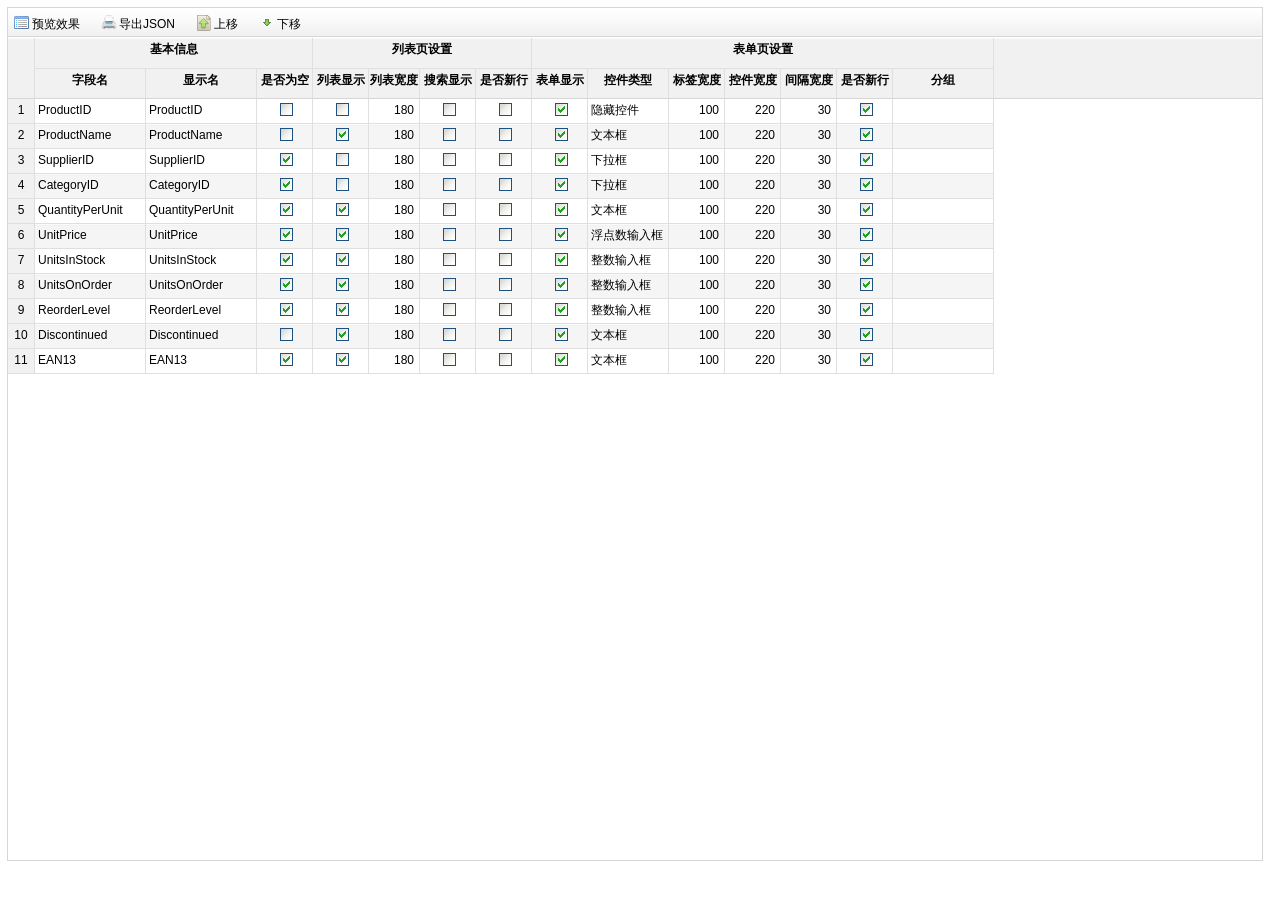
<file: ligerui/lab/generate/index.htm>
﻿<!DOCTYPE html PUBLIC "-//W3C//DTD XHTML 1.0 Transitional//EN" "http://www.w3.org/TR/xhtml1/DTD/xhtml1-transitional.dtd">
<html xmlns="http://www.w3.org/1999/xhtml">
<head>
    <title>ligerui表格表单设计器</title>
    <link href="../../lib/ligerUI/skins/Aqua/css/ligerui-all.css" rel="stylesheet" type="text/css" /> 
    <link href="../../lib/ligerUI/skins/Gray/css/all.css" rel="stylesheet" type="text/css" />
    <link href="../../lib/ligerUI/skins/ligerui-icons.css" rel="stylesheet" type="text/css" />
    <script src="../../lib/jquery/jquery-1.9.0.min.js" type="text/javascript"></script>    
    <script src="../../demos/grid/AllProductData.js" type="text/javascript"></script>
    <script src="../../lib/ligerUI/js/ligerui.min.js" type="text/javascript"></script>
    <script src="../../demos/filter/ligerGrid.showFilter.js" type="text/javascript"></script>
    <link href="../lab.css" rel="stylesheet" type="text/css" />
    <script src="data.js" type="text/javascript"></script>
    <script src="../lab.js" type="text/javascript"></script>
    <script src="index.js" type="text/javascript"></script>
</head>
<body></body>
</html>
</file>
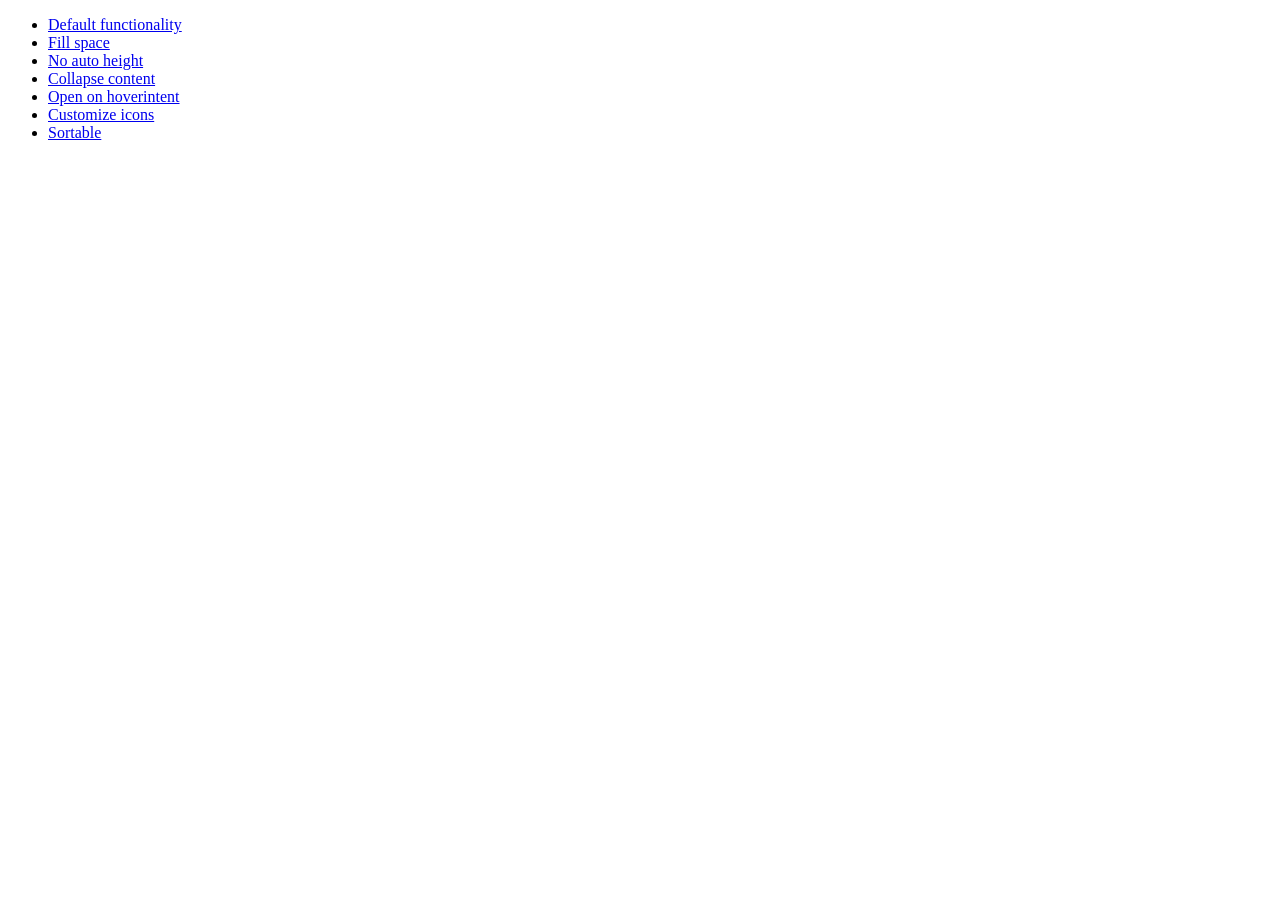
<file: jquery-ui-1.10.4/development-bundle/demos/accordion/index.html>
<!doctype html>
<html lang="en">
<head>
	<meta charset="utf-8">
	<title>jQuery UI Accordion Demos</title>
</head>
<body>

<ul>
	<li><a href="default.html">Default functionality</a></li>
	<li><a href="fillspace.html">Fill space</a></li>
	<li><a href="no-auto-height.html">No auto height</a></li>
	<li><a href="collapsible.html">Collapse content</a></li>
	<li><a href="hoverintent.html">Open on hoverintent</a></li>
	<li><a href="custom-icons.html">Customize icons</a></li>
	<li><a href="sortable.html">Sortable</a></li>
</ul>

</body>
</html>
</file>
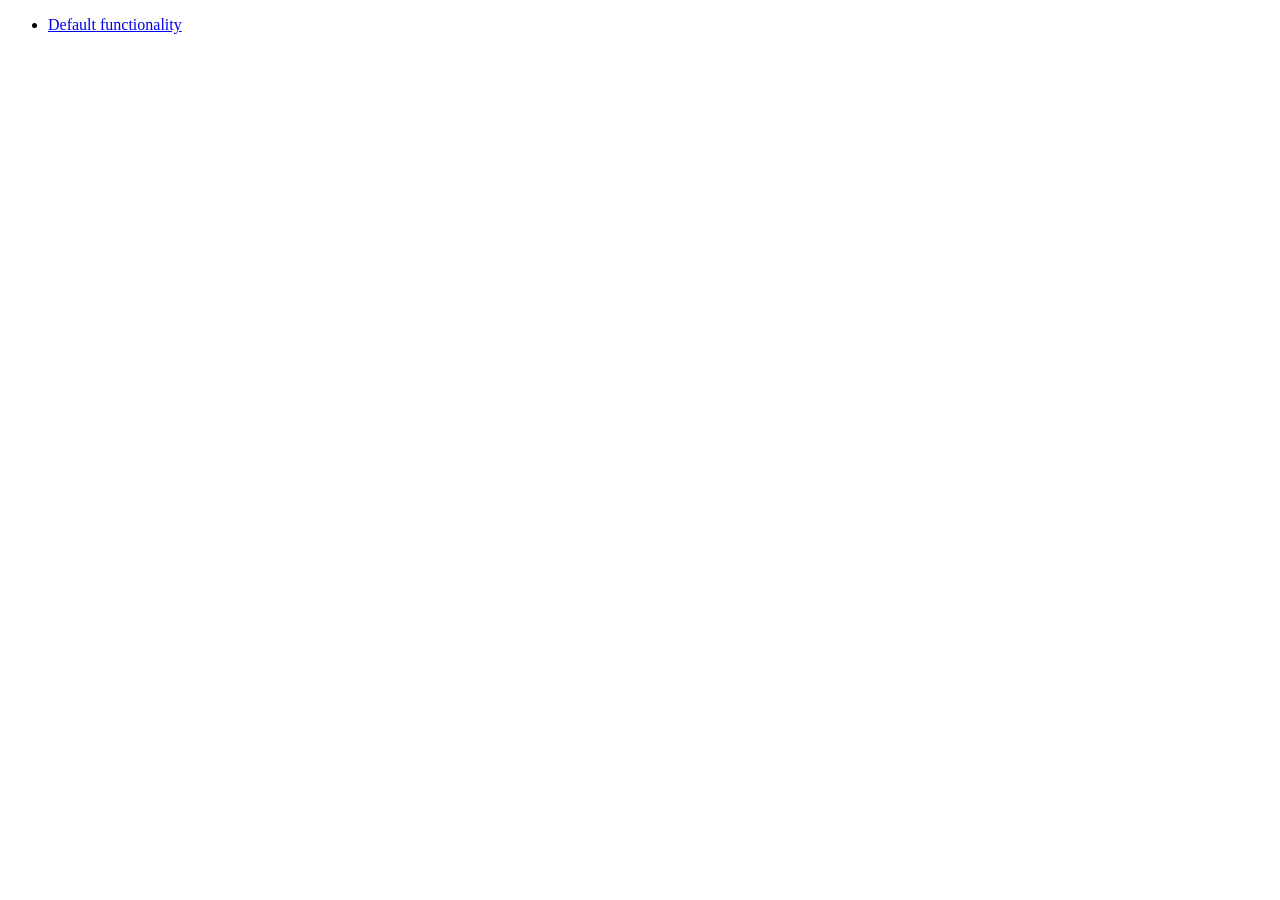
<file: jquery-ui-1.10.4/development-bundle/demos/addClass/index.html>
<!doctype html>
<html lang="en">
<head>
	<meta charset="utf-8">
	<title>jQuery UI Effects Demos</title>
</head>
<body>

<ul>
	<li><a href="default.html">Default functionality</a></li>
</ul>

</body>
</html>
</file>
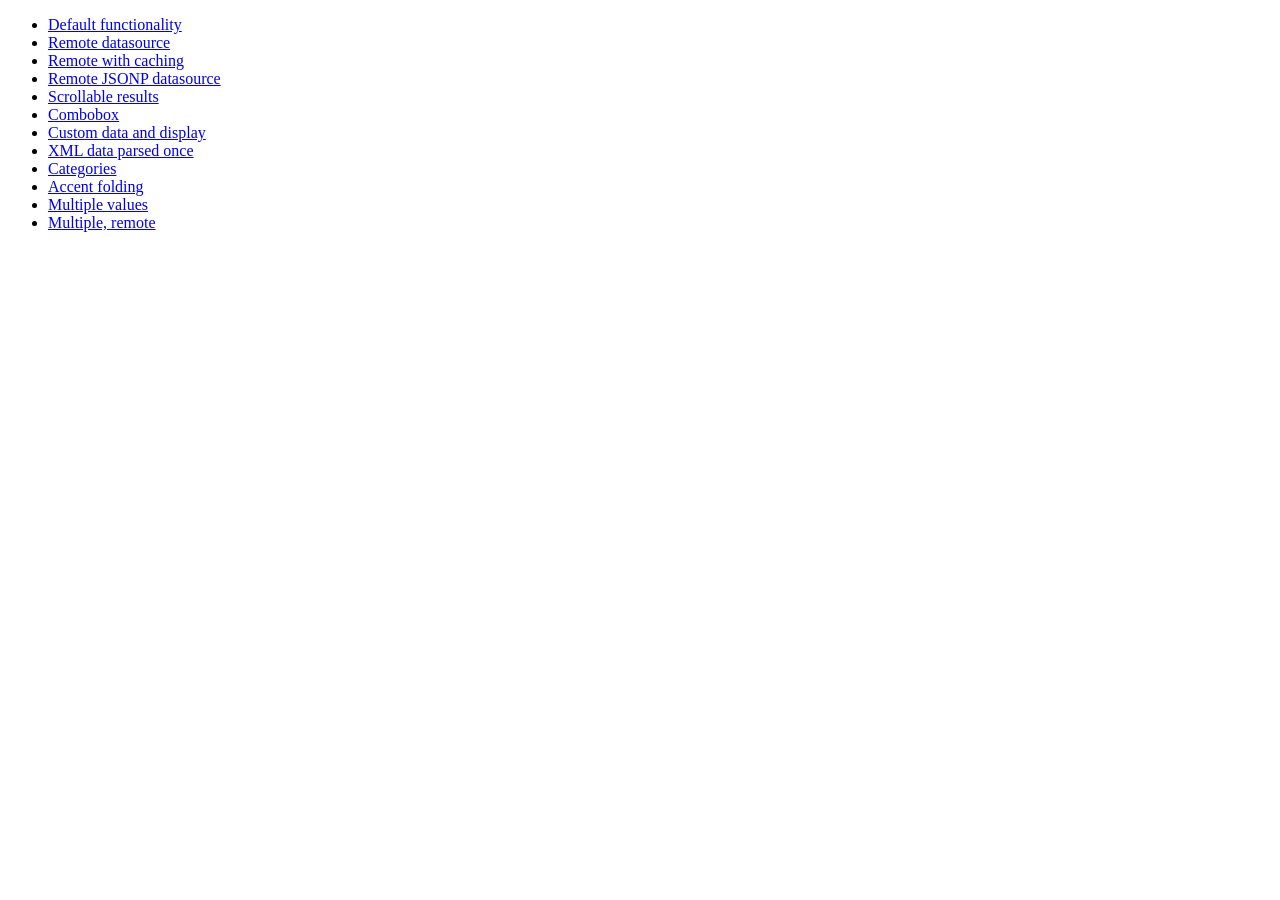
<file: jquery-ui-1.10.4/development-bundle/demos/autocomplete/index.html>
<!doctype html>
<html lang="en">
<head>
	<meta charset="utf-8">
	<title>jQuery UI Autocomplete Demos</title>
</head>
<body>

<ul>
	<li><a href="default.html">Default functionality</a></li>
	<li><a href="remote.html">Remote datasource</a></li>
	<li><a href="remote-with-cache.html">Remote with caching</a></li>
	<li><a href="remote-jsonp.html">Remote JSONP datasource</a></li>
	<li><a href="maxheight.html">Scrollable results</a></li>
	<li><a href="combobox.html">Combobox</a></li>
	<li><a href="custom-data.html">Custom data and display</a></li>
	<li><a href="xml.html">XML data parsed once</a></li>
	<li><a href="categories.html">Categories</a></li>
	<li><a href="folding.html">Accent folding</a></li>
	<li><a href="multiple.html">Multiple values</a></li>
	<li><a href="multiple-remote.html">Multiple, remote</a></li>
</ul>

</body>
</html>
</file>
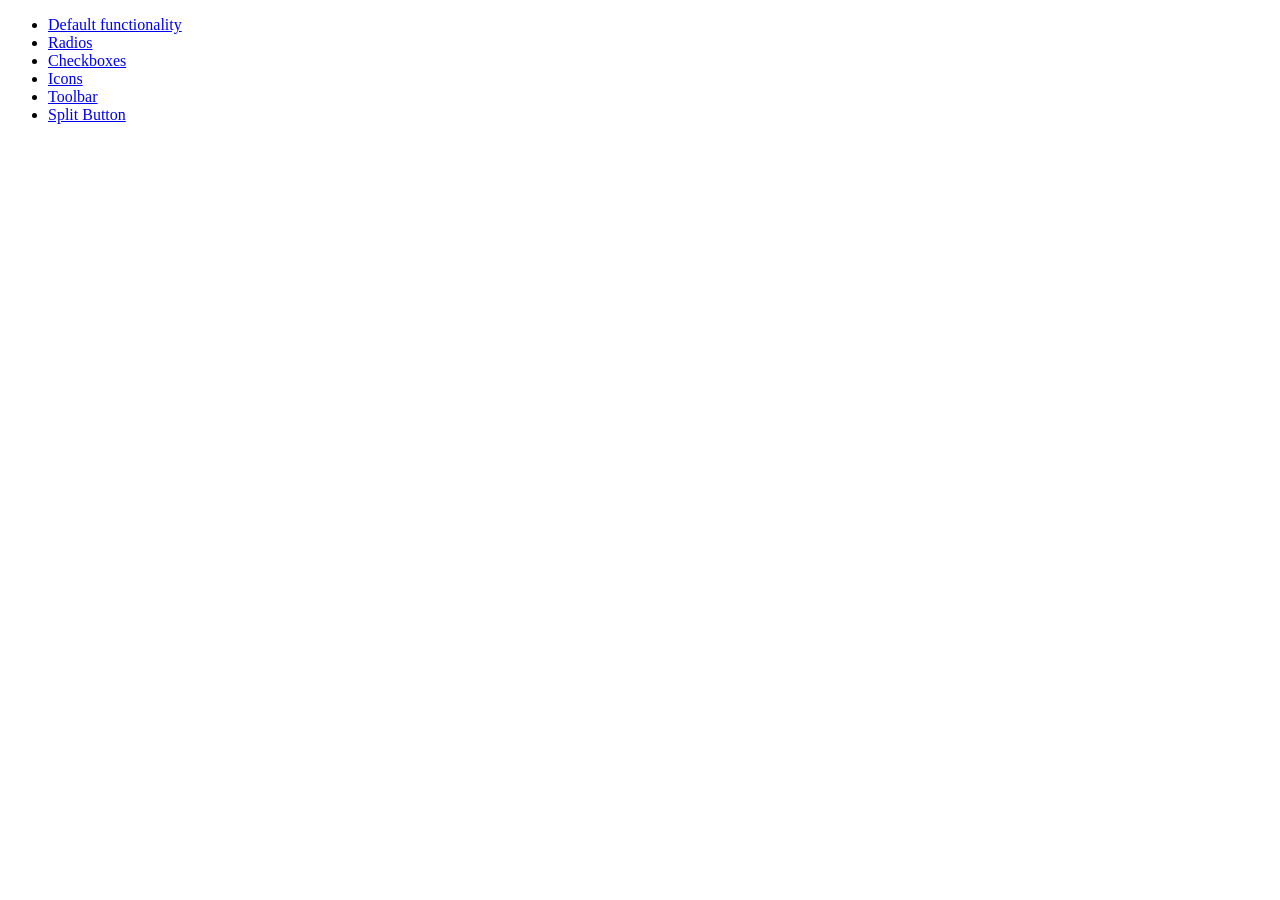
<file: jquery-ui-1.10.4/development-bundle/demos/button/index.html>
<!doctype html>
<html lang="en">
<head>
	<meta charset="utf-8">
	<title>jQuery UI Button Demos</title>
</head>
<body>

<ul>
	<li><a href="default.html">Default functionality</a></li>
	<li><a href="radio.html">Radios</a></li>
	<li><a href="checkbox.html">Checkboxes</a></li>
	<li><a href="icons.html">Icons</a></li>
	<li><a href="toolbar.html">Toolbar</a></li>
	<li><a href="splitbutton.html">Split Button</a></li>
</ul>

</body>
</html>
</file>
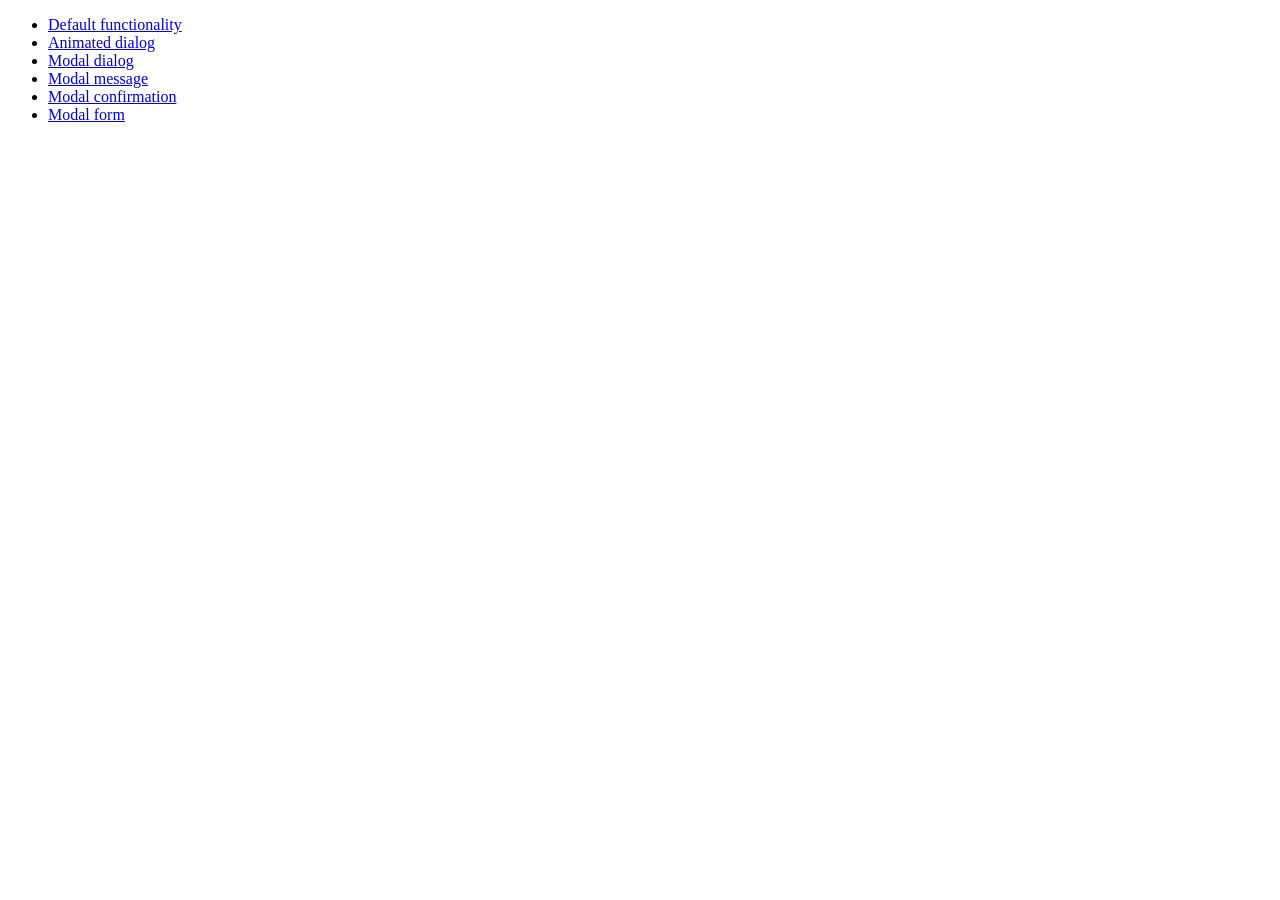
<file: jquery-ui-1.10.4/development-bundle/demos/dialog/index.html>
<!doctype html>
<html lang="en">
<head>
	<meta charset="utf-8">
	<title>jQuery UI Dialog Demos</title>
</head>
<body>

<ul>
	<li><a href="default.html">Default functionality</a></li>
	<li><a href="animated.html">Animated dialog</a></li>
	<li><a href="modal.html">Modal dialog</a></li>
	<li><a href="modal-message.html">Modal message</a></li>
	<li><a href="modal-confirmation.html">Modal confirmation</a></li>
	<li><a href="modal-form.html">Modal form</a></li>
</ul>

</body>
</html>
</file>
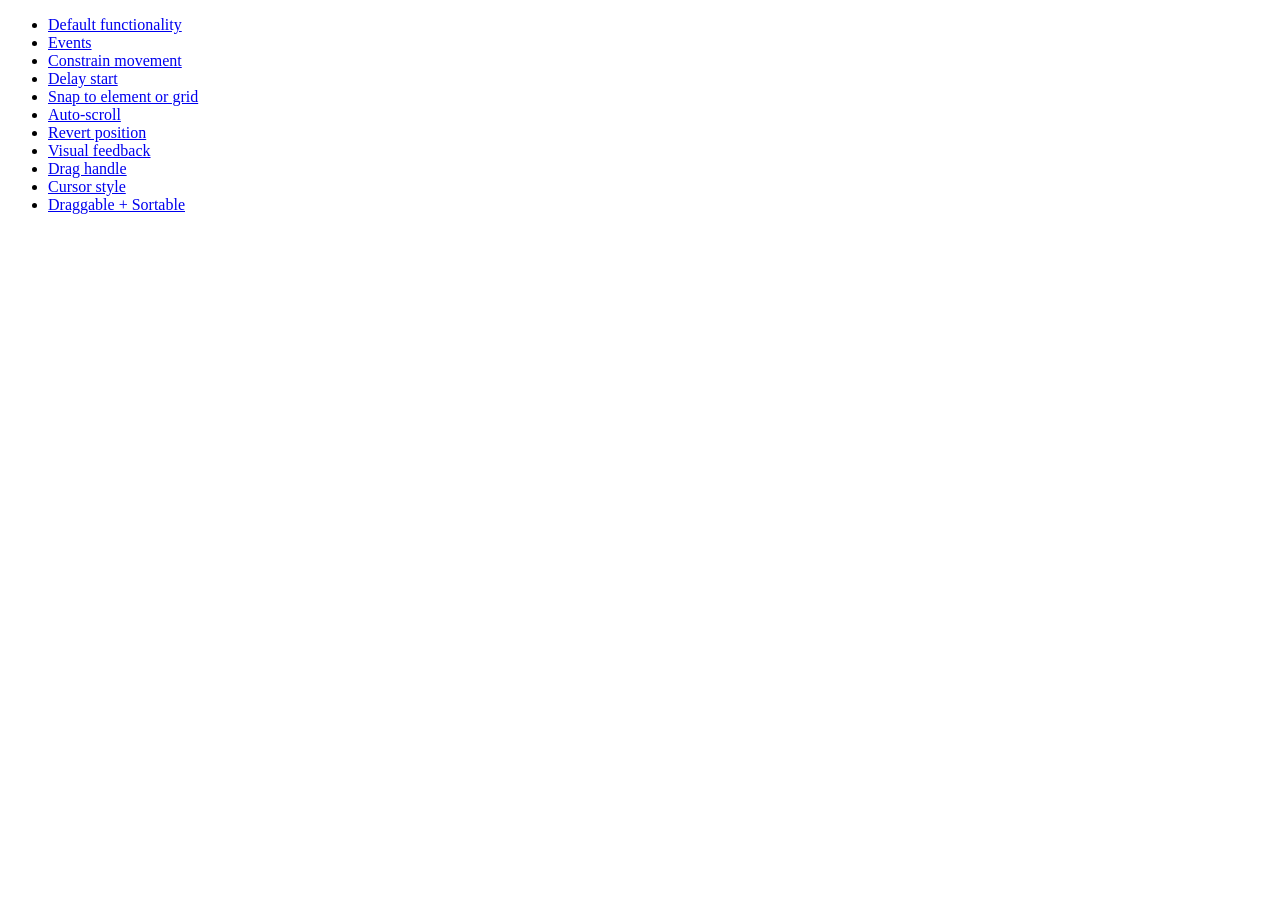
<file: jquery-ui-1.10.4/development-bundle/demos/draggable/index.html>
<!doctype html>
<html lang="en">
<head>
	<meta charset="utf-8">
	<title>jQuery UI Draggable Demos</title>
</head>
<body>

<ul>
	<li><a href="default.html">Default functionality</a></li>
	<li><a href="events.html">Events</a></li>
	<li><a href="constrain-movement.html">Constrain movement</a></li>
	<li><a href="delay-start.html">Delay start</a></li>
	<li><a href="snap-to.html">Snap to element or grid</a></li>
	<li><a href="scroll.html">Auto-scroll</a></li>
	<li><a href="revert.html">Revert position</a></li>
	<li><a href="visual-feedback.html">Visual feedback</a></li>
	<li><a href="handle.html">Drag handle</a></li>
	<li><a href="cursor-style.html">Cursor style</a></li>
	<li><a href="sortable.html">Draggable + Sortable</a></li>
</ul>

</body>
</html>
</file>
<file: ligerui/lib/ligerUI/skins/Aqua/css/ligerui-all.css>
﻿@import url("ligerui-common.css");
@import url("ligerui-dialog.css");
@import url("ligerui-form.css");
@import url("ligerui-grid.css");
@import url("ligerui-layout.css");
@import url("ligerui-menu.css");
@import url("ligerui-tab.css");
@import url("ligerui-tree.css");
</file>
<file: ligerui/lib/ligerUI/skins/Gray/css/all.css>
﻿@import url("common.css");
@import url("form.css");
@import url("grid.css");
@import url("grid.css");
@import url("layout.css");
@import url("tab.css");
@import url("dialog.css");
</file>
<file: ligerui/lib/ligerUI/skins/ligerui-icons.css>
﻿.l-icon{ width:16px; height:16px; overflow:hidden;}
.l-icon-add{ background:url('icons/add.gif') no-repeat center;}
.l-icon-edit{ background:url('icons/edit.gif') no-repeat center;}
.l-icon-view{ background:url('icons/view.gif') no-repeat center;}
.l-icon-delete{ background:url('icons/delete.gif') no-repeat center;}
.l-icon-back{ background:url('icons/back.gif') no-repeat center;}
.l-icon-bluebook{ background:url('icons/bluebook.gif') no-repeat center;}
.l-icon-bookpen{ background:url('icons/bookpen.gif') no-repeat center;} 
.l-icon-coffee{ background:url('icons/coffee.gif') no-repeat center;}
.l-icon-cut{ background:url('icons/cut.gif') no-repeat center;}
.l-icon-discuss{ background:url('icons/discuss.gif') no-repeat center;} 
.l-icon-graywarn{ background:url('icons/graywarn.gif') no-repeat center;}
.l-icon-greenwarn{ background:url('icons/greenwarn.gif') no-repeat center;}
.l-icon-help{ background:url('icons/help.gif') no-repeat center;}
.l-icon-home{ background:url('icons/home.gif') no-repeat center;}
.l-icon-lock{ background:url('icons/lock.gif') no-repeat center;}
.l-icon-logout{ background:url('icons/logout.gif') no-repeat center;}
.l-icon-mailbox{ background:url('icons/mailbox.gif') no-repeat center;}
.l-icon-memeber{ background:url('icons/memeber.gif') no-repeat center;}
.l-icon-modify{ background:url('icons/modify.gif') no-repeat center;}
.l-icon-msn{ background:url('icons/msn.gif') no-repeat center;}
.l-icon-ok{ background:url('icons/ok.gif') no-repeat center;}
.l-icon-outbox{ background:url('icons/outbox.gif') no-repeat center;}
.l-icon-pager{ background:url('icons/pager.gif') no-repeat center;}
.l-icon-photograph{ background:url('icons/photograph.gif') no-repeat center;}
.l-icon-prev{ background:url('icons/prev.gif') no-repeat center;}
.l-icon-print{ background:url('icons/print.gif') no-repeat center;}
.l-icon-qq{ background:url('icons/qq.gif') no-repeat center;}
.l-icon-refresh{ background:url('icons/refresh.gif') no-repeat center;}
.l-icon-right{ background:url('icons/right.gif') no-repeat center;}
.l-icon-save-disabled{ background:url('icons/save-disabled.gif') no-repeat center;}
.l-icon-save{ background:url('icons/save.gif') no-repeat center;}
.l-icon-search{ background:url('icons/search.gif') no-repeat center;}
.l-icon-search2{ background:url('icons/search2.gif') no-repeat center;}
.l-icon-settings{ background:url('icons/settings.gif') no-repeat center;}
.l-icon-TRUE{ background:url('icons/TRUE.gif') no-repeat center;}
.l-icon-up{ background:url('icons/up.gif') no-repeat center;}
.l-icon-down{ background:url('icons/down.gif') no-repeat center;}
.l-icon-role{ background:url('icons/role.gif') no-repeat center;}
.l-icon-config{ background:url('icons/config.gif') no-repeat center;}
.l-icon-address{ background:url('icons/address.gif') no-repeat center;}
.l-icon-process{ background:url('icons/process.gif') no-repeat center;}
.l-icon-archives{ background:url('icons/archives.gif') no-repeat center;}
.l-icon-attibutes{ background:url('icons/attibutes.gif') no-repeat center;}
.l-icon-busy{ background:url('icons/busy.gif') no-repeat center;}
.l-icon-calendar{ background:url('icons/calendar.gif') no-repeat center;}
.l-icon-comment{ background:url('icons/comment.gif') no-repeat center;}
.l-icon-plus{ background:url('icons/plus.gif') no-repeat center;}
.l-icon-communication{ background:url('icons/communication.gif') no-repeat center;}
.l-icon-customers{ background:url('icons/customers.gif') no-repeat center;}
.l-icon-database{ background:url('icons/database.gif') no-repeat center;}
.l-icon-myaccount{ background:url('icons/myaccount.gif') no-repeat center;}
</file>
<file: ligerui/lab/formdesign/style.css>
﻿
.l-form .l-fieldcontainer { padding:0; border:1px solid #FFFFFF; }

.l-form .l-fieldcontainer-over {
	border:1px dashed #ff6a00; cursor:pointer;
}

.l-form .l-fieldcontainer-selected {
	border:1px solid #ff6a00; cursor:pointer;
}
.l-form .l-fieldcontainer-over .labelcontainer, .l-form .l-fieldcontainer-over .fieldlcontainer {
	 
}

.fieldproxy {
	border:1px dashed #d3d3d3; background:#FAFAFA;  position:absolute; z-index:99;
}
.l-form .l-fieldcontainer-r {
	border:1px solid #d3d3d3; background:#FAFAFA;  
} 

.l-textarea{ width:99%; margin:0px; height:80px;}
</file>
<file: ligerui/lab/lab.css>
﻿ .jloading{ position:absolute; right:0; top:0; padding:4px; color:White; background:#6287AC; z-index:99999; border-left:1px solid #53779D; border-bottom:1px solid #53779D;filter:alpha(opacity=70);opacity:0.70;}
 
 
.chk-icon{ background:url(../lib/ligerUI/skins/Aqua/images/controls/checkbox.gif) 0px 0px; height:13px; line-height:13px; width:13px; margin:4px 20px; display:block; cursor:pointer;}
.chk-icon-selected{ background-position:0px -13px;}

/* 按钮 */
.button{line-height:25px;height:25px;background:url('images/button1.gif') repeat-x; position:relative; margin-top:8px; margin-bottom:8px;color:#2C69A2; width:120px; cursor:pointer;}
.button-l,.button-r{ width:2px;height:25px;background:url('images/button1.gif') no-repeat; position:absolute; }
.button-l{ left:0px; background-position:0px -25px;}
.button-r{ right:0px;background-position:0px -50px;}
.button-icon{ position:absolute; left:7px; top:6px;}
.button img{ width:16px; height:16px;}
.button span{ display:block; margin-left:30px;text-align: center; } 
.buttonnoicon span{ margin-left:4px; } 
 
 
.button2,.button2 .button-l,.button2 .button-r{background-image:url('images/button2.gif'); line-height:23px; height:23px; color:#333;}
.button2 .button-icon{   top:4px;}
.button2 .button-l,.button2 .button-r{ background-position:0px -23px; width:1px;}

/* 搜索框 */
.searchtitle{ padding-left:28px; position:relative;}
.searchtitle img{ width:22px; height:22px; position:absolute; left:0; top:0;}
.searchtitle span{ font-size:14px; font-weight:bold;}
.searchtitle .togglebtn{ position:absolute; top:6px; right:15px; background:url(images/toggle.gif) no-repeat 0px 0px; height:10px; width:9px; cursor:pointer;}
.searchtitle .togglebtn-down{ background-position:0px -10px;}

/* 一条线 导航线 */
.navline{ height:1px; line-height:1px; width:100%;border-bottom:1px solid #f5f5f5; background-color:#D9D9D9;width:99%; }
</file>
